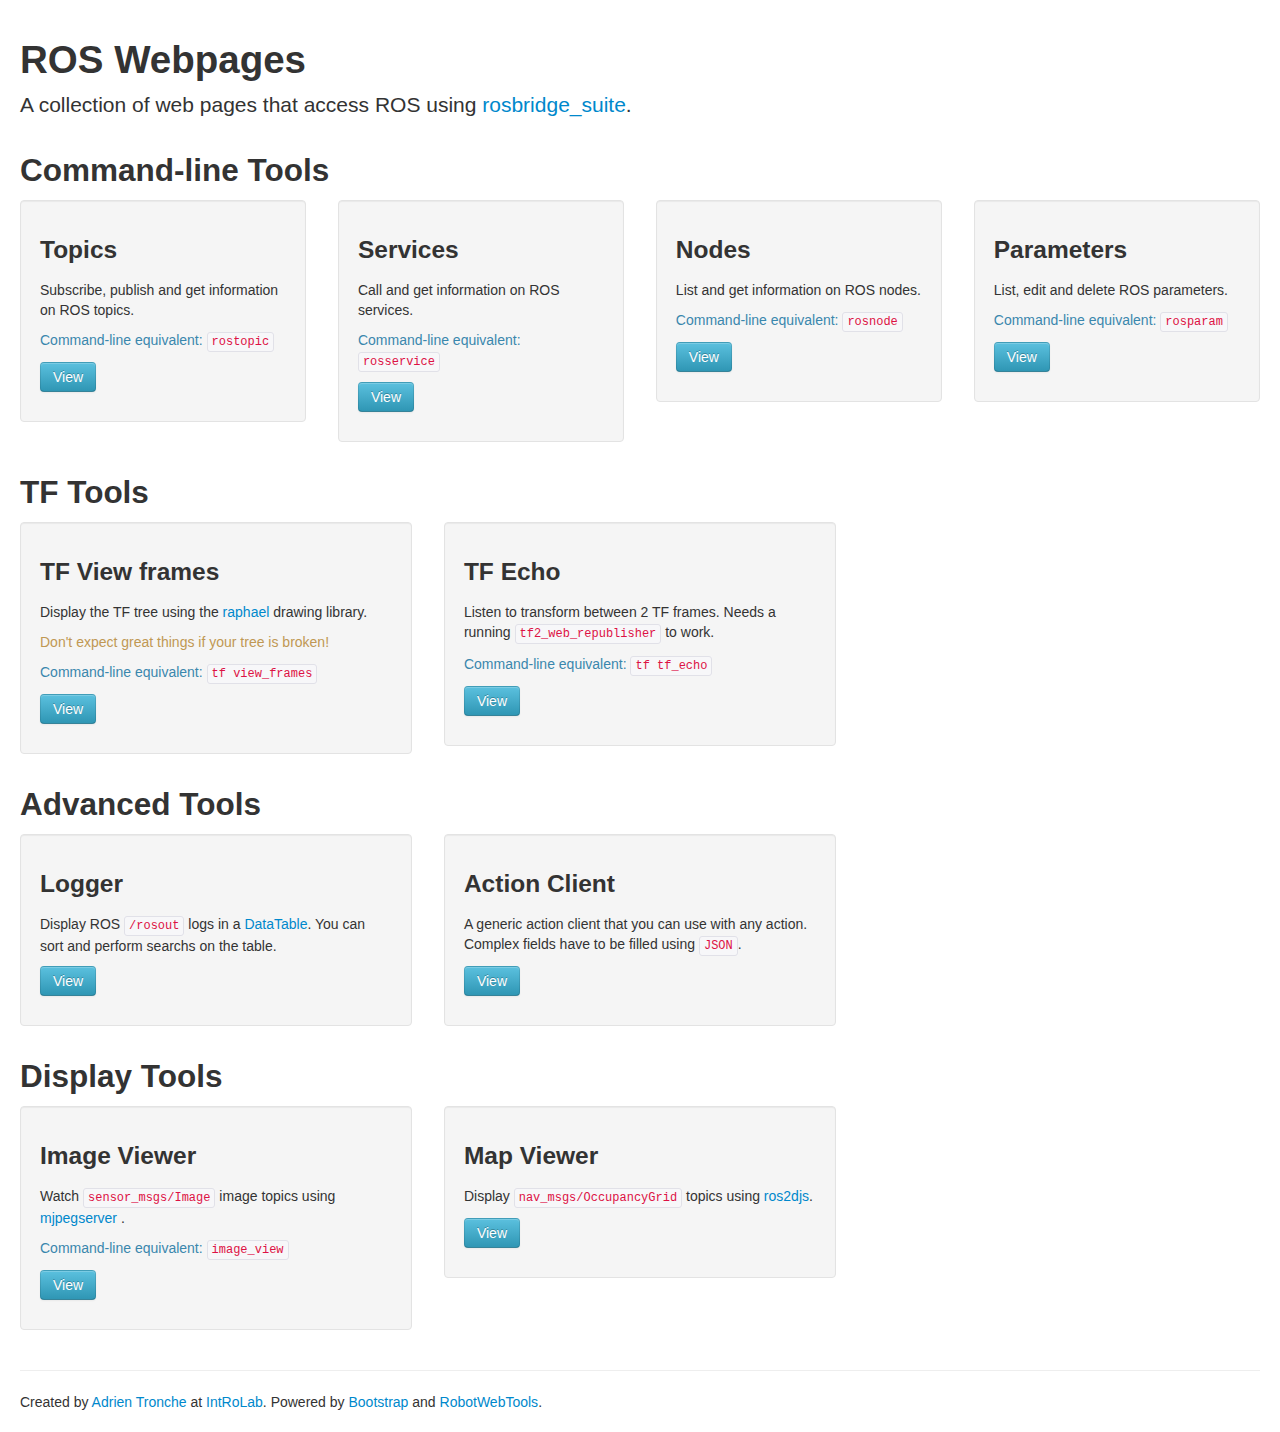
<file: roswebpages/www/index.html>
<!DOCTYPE html>
<!--[if lt IE 7]>      <html class="no-js lt-ie9 lt-ie8 lt-ie7"> <![endif]-->
<!--[if IE 7]>         <html class="no-js lt-ie9 lt-ie8"> <![endif]-->
<!--[if IE 8]>         <html class="no-js lt-ie9"> <![endif]-->
<!--[if gt IE 8]><!--> <html class="no-js"> <!--<![endif]-->
    <head>
        <meta charset="utf-8">
        <meta http-equiv="X-UA-Compatible" content="IE=edge,chrome=1">
        <title></title>
        <meta name="description" content="">
        <meta name="viewport" content="width=device-width">

        <link rel="stylesheet" href="css/bootstrap.min.css">
        <style>
            body {
                padding-top: 30px;
                padding-bottom: 20px;
            }
        </style>
        <link rel="stylesheet" href="css/bootstrap-responsive.min.css">
        <link rel="stylesheet" href="css/main.css">

        <script src="js/vendor/modernizr-2.6.2-respond-1.1.0.min.js"></script>
    </head>
    <body>
        <!--[if lt IE 7]>
            <p class="chromeframe">You are using an <strong>outdated</strong> browser. Please <a href="http://browsehappy.com/">upgrade your browser</a> or <a href="http://www.google.com/chromeframe/?redirect=true">activate Google Chrome Frame</a> to improve your experience.</p>
        <![endif]-->

        <div class="container-fluid">
            <div class="row-fluid">
                <div class="span12">
                    <h1>ROS Webpages</h1>
                    <p class="lead">
                        A collection of web pages that access ROS using 
                        <a href="http://ros.org/wiki/rosbridge_suite">
                            rosbridge_suite</a>.
                    </p>
                </div>
            </div>
            
            <!-- Create new row every 3 to avoid some ugly alignements -->

            <!-- ROS Command line tools -->
            <h2>Command-line Tools</h2>
            <div class="row-fluid">
                <div class="span3 well">
                    <h3>Topics</h3>
                    <p>
                        Subscribe, publish and get information on ROS
                        topics.
                    </p>
                    <p class="text-info">
                        Command-line equivalent: <code>rostopic</code>
                    </p>
                    <p><a class="btn btn-info" href="rostopic.html">View</a>
                    </p>
                </div>
                <div class="span3 well">
                    <h3>Services</h3>
                    <p>
                        Call and get information on ROS services.
                    </p>
                    <p class="text-info">
                        Command-line equivalent: <code>rosservice</code>
                    </p>
                    <p><a class="btn btn-info" href="rosservice.html">View</a>
                    </p>
                </div>
                <div class="span3 well">
                    <h3>Nodes</h3>
                    <p>
                        List and get information on ROS nodes.
                    </p>
                    <p class="text-info">
                        Command-line equivalent: <code>rosnode</code>
                    </p>
                    <p><a class="btn btn-info" href="rosnode.html">View</a>
                    </p>
                </div>
                <div class="span3 well">
                    <h3>Parameters</h3>
                    <p> 
                        List, edit and delete ROS parameters.
                    </p>
                    <p class="text-info">
                        Command-line equivalent: <code>rosparam</code>
                    </p>
                    <p><a class="btn btn-info" href="rosparam.html">View</a>
                    </p>
                </div>
            </div>

            <h2>TF Tools</h2>
            <div class="row-fluid">
                <div class="span4 well">
                    <h3>TF View frames</h3>
                    <p>
                        Display the TF tree using the
                        <a href="http://raphaeljs.com">raphael</a> 
                        drawing library.
                    </p>
                    <p class="text-warning">
                        Don't expect great things if your tree is broken!
                    </p>
                    <p class="text-info">
                        Command-line equivalent: <code>tf view_frames</code>
                    </p>
                    <p><a class="btn btn-info" href="view_frames.html">View</a>
                    </p>
                </div>
                <div class="span4 well">
                    <h3>TF Echo</h3>
                    <p>
                        Listen to transform between 2 TF frames. Needs a 
                        running <code>tf2_web_republisher</code> to work.
                    </p>
                    <p class="text-info">
                        Command-line equivalent: <code>tf tf_echo</code>
                    </p>
                    <p><a class="btn btn-info" href="tf_echo.html">View</a>
                    </p>
                </div>
            </div>

            <h2>Advanced Tools</h2>
            <div class="row-fluid">
                <div class="span4 well">
                    <h3>Logger</h3>
                    <p>
                        Display ROS <code>/rosout</code> logs in a 
                        <a href="http://datatable.net">DataTable</a>.
                        You can sort and perform searchs on the table.
                    </p>
                    <p><a class="btn btn-info" href="logger.html">View</a>
                    </p>
                </div>
                <div class="span4 well">
                    <h3>Action Client</h3>
                    <p>
                        A generic action client that you can use with 
                        any action. Complex fields have to be filled using
                        <code>JSON</code>.
                    </p>
                    <p><a class="btn btn-info" 
                            href="action_client.html">View</a>
                    </p>
                </div>
            </div>

            <h2>Display Tools</h2>
            <div class="row-fluid">
                <div class="span4 well">
                    <h3>Image Viewer</h3>
                    <p>
                        Watch <code>sensor_msgs/Image</code> image topics
                        using 
                        <a href="http://ros.org/wiki/mjpegserver">mjpegserver
                        </a>. 
                    </p>
                    <p class="text-info">
                        Command-line equivalent: <code>image_view</code>
                    </p>
                    <p><a class="btn btn-info" href="image_view.html">View</a>
                    </p>
                </div>
                <div class="span4 well">
                    <h3>Map Viewer</h3>
                    <p>
                        Display <code>nav_msgs/OccupancyGrid</code> 
                        topics using 
                        <a href="https://github.com/RobotWebTools/ros2djs">
                            ros2djs</a>. 
                    </p>
                    <p><a class="btn btn-info" href="map_view.html">View</a>
                    </p>
                </div>
            </div>

            <footer>
                <hr/>
                Created by 
                <a href="mailto:tronche.adrien@gamail.com">Adrien Tronche</a>
                at <a href="http://introlab.3it.usherbrooke.ca">IntRoLab</a>.
                Powered by
                <a href="http://twitter.github.io/bootstrap">Bootstrap</a> and
                <a href="http://robotwebtools.org">RobotWebTools</a>.
            </footer>
        </div>

        <script src="//ajax.googleapis.com/ajax/libs/jquery/1.9.1/jquery.Min.js"></script>
        <script>window.jQuery || document.write('<script src="js/vendor/jquery-1.9.1.min.js"><\/script>')</script>

        <script src="js/vendor/bootstrap.min.js"></script>
        <script src="js/plugins.js"></script>

    </body>
</html>
</file>
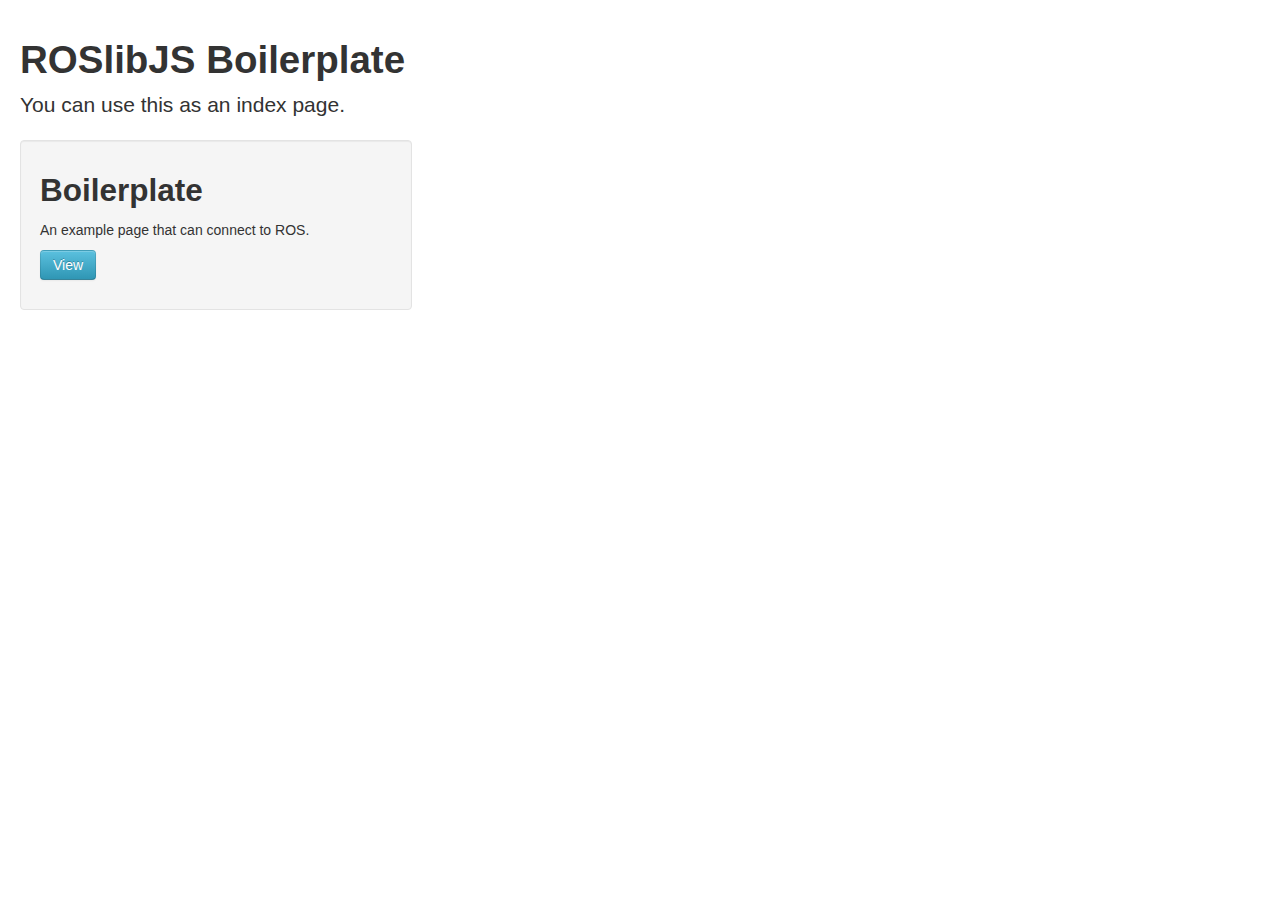
<file: roswebpages_boilerplate/www/index.html>
<!DOCTYPE html>
<!--[if lt IE 7]>      <html class="no-js lt-ie9 lt-ie8 lt-ie7"> <![endif]-->
<!--[if IE 7]>         <html class="no-js lt-ie9 lt-ie8"> <![endif]-->
<!--[if IE 8]>         <html class="no-js lt-ie9"> <![endif]-->
<!--[if gt IE 8]><!--> <html class="no-js"> <!--<![endif]-->
    <head>
        <meta charset="utf-8">
        <meta http-equiv="X-UA-Compatible" content="IE=edge,chrome=1">
        <title></title>
        <meta name="description" content="">
        <meta name="viewport" content="width=device-width">

        <link rel="stylesheet" href="css/bootstrap.css">
        <style>
            body {
                padding-top: 30px;
                padding-bottom: 20px;
            }
        </style>
        <link rel="stylesheet" href="css/bootstrap-responsive.css">
        <link rel="stylesheet" href="css/main.css">

        <script src="js/vendor/modernizr-2.6.2-respond-1.1.0.min.js"></script>
    </head>
    <body>
        <!--[if lt IE 7]>
            <p class="chromeframe">You are using an <strong>outdated</strong> browser. Please <a href="http://browsehappy.com/">upgrade your browser</a> or <a href="http://www.google.com/chromeframe/?redirect=true">activate Google Chrome Frame</a> to improve your experience.</p>
        <![endif]-->

    <div class="container-fluid">
        <div class="row-fluid">
            <div class="span12">
                <h1>ROSlibJS Boilerplate</h1>
                <p class="lead">
                    You can use this as an index page.
                </p>
            </div>
        </div>

        <!-- Link other pages here -->
        <div class="row-fluid">
            <div class="span4 well">
                <h2>Boilerplate</h2>
                <p>An example page that can connect to ROS.</p>
                <p><a class="btn btn-info" href="boilerplate.html">View
                </a></p>
            </div>

    </div>

        <script src="//ajax.googleapis.com/ajax/libs/jquery/1.9.1/jquery.js"></script>
        <script>
            window.jQuery || 
            document.write('<script src="js/vendor/jquery-1.9.1.js"><\/script>')
            </script>

        <script src="js/vendor/bootstrap.js"></script>
        <script src="js/plugins.js"></script>

    </body>
</html>
</file>
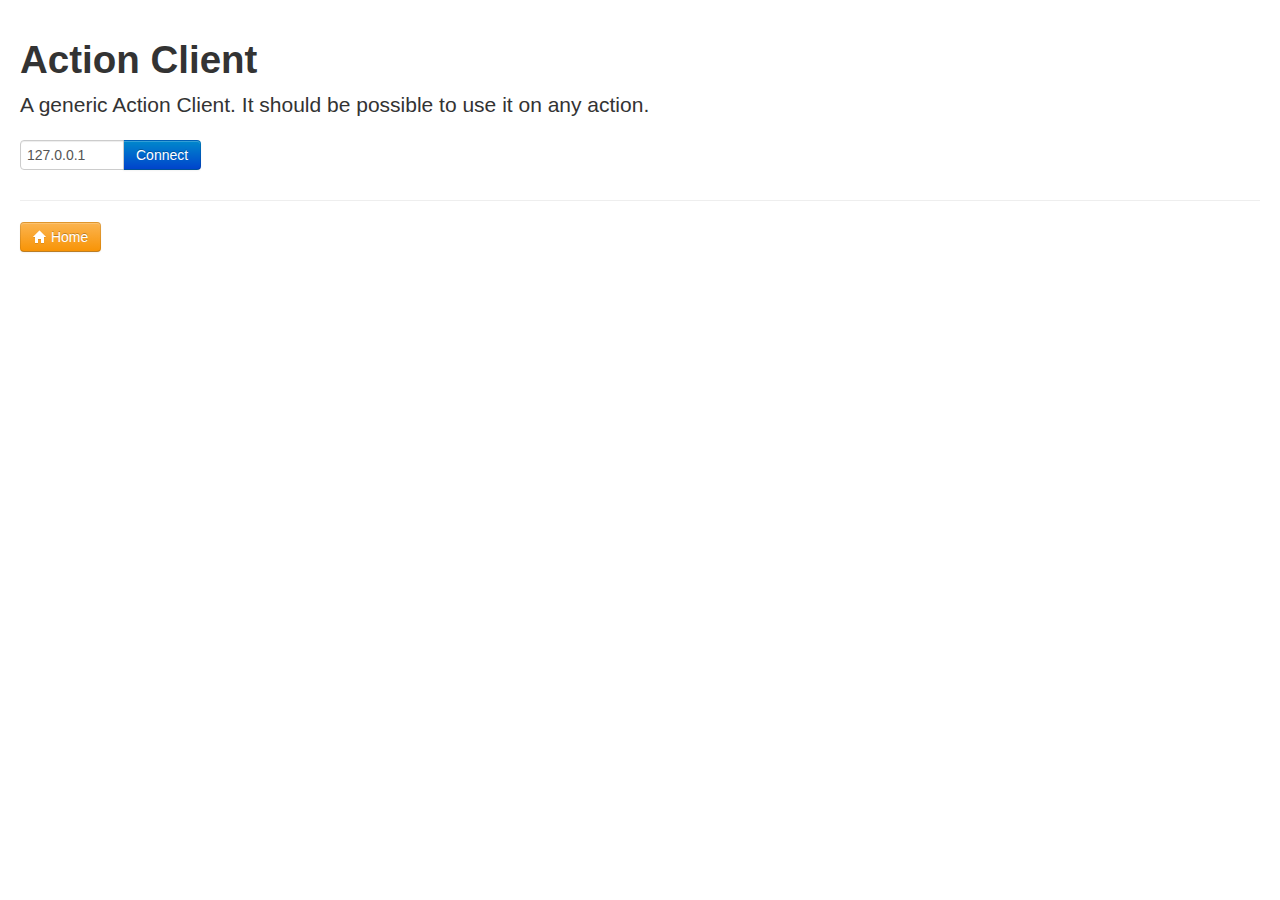
<file: roswebpages/www/action_client.html>
<!DOCTYPE html>
<!--[if lt IE 7]>      <html class="no-js lt-ie9 lt-ie8 lt-ie7"> <![endif]-->
<!--[if IE 7]>         <html class="no-js lt-ie9 lt-ie8"> <![endif]-->
<!--[if IE 8]>         <html class="no-js lt-ie9"> <![endif]-->
<!--[if gt IE 8]><!--> <html class="no-js"> <!--<![endif]-->
<head>
    <meta charset="utf-8">
    <meta http-equiv="X-UA-Compatible" content="IE=edge,chrome=1">
    <title></title>
    <meta name="description" content="">
    <meta name="viewport" content="width=device-width">

    <link rel="stylesheet" href="css/bootstrap.min.css">
    <style>
        body {
            padding-top: 30px;
            padding-bottom: 20px;
        }
    </style>
    <link rel="stylesheet" href="css/bootstrap-responsive.min.css">
    <link rel="stylesheet" href="css/main.css">

    <script src="js/vendor/modernizr-2.6.2-respond-1.1.0.min.js"></script>
</head>
<body>
    <!--[if lt IE 7]>
        <p class="chromeframe">You are using an <strong>outdated</strong> browser. Please <a href="http://browsehappy.com/">upgrade your browser</a> or <a href="http://www.google.com/chromeframe/?redirect=true">activate Google Chrome Frame</a> to improve your experience.</p>
        <![endif]-->

    <div class="container-fluid">
        <div class="row-fluid">
            <div class="span12">
                <h1>Action Client</h1>
                <p class="lead">
                    A generic Action Client. 
                    It should be possible to use it on any action.
                </p>
                <div class="input-append push-right">
                    <input id="text-host" type="text" 
                        class="input-small">
                    <button id="btn-connect" class="btn btn-primary"
                        data-loading-text="Connecting..."
                        data-complete-text="Connected">
                            Connect
                    </button>
                </div>
            </div>
        </div>

        <div class="row-fluid" id="action" style="display:none">
            <div class="span-12">
                <legend>
                    Create client
                </legend>
                <p>
                    Just select the action server you want to use.
                </p>
                <div id="form-action" class="form-horizontal well">
                    <!-- Server name-->
                    <div class="control-group">
                        <label class="control-label" for="select-server">
                            Server name
                        </label>
                        <div class="controls">
                            <select id="select-server" class="input-long"
                                placeholder="No action server launched...">
                            </select>
                        </div>
                    </div>

                    <!-- Timeout (optional) -->
                    <div class="control-group">
                        <label class="control-label" for="text-timeout">
                            Timeout
                        </label>
                        <div class="controls">
                            <input type="number" id="text-timeout"
                                    class="input-small" 
                                    placeholder="optional">
                        </div>
                    </div>
                    <div class="control-group">
                        <div class="controls">
                            <button id="btn-create-action" 
                                    class="btn btn-primary" 
                                    data-created-text="Created"> 
                                Create
                            </button>
                        </div>
                    </div>
                </div>
            </div>
        </div>
        <div class="row-fluid" id="goal" style="display:none">
            <div class="span-12">
                <legend>
                    Send goal
                </legend>
                <div class="form-horizontal">
                    <div id="form-goal">
                        <!-- Goal fields go here! Added in action.js -->
                    </div>
                    <div class="control-group">
                        <div class="controls">
                            <div class="btn-group">
                                <button id="btn-send-action" 
                                        class="btn btn-primary" 
                                        data-sent-text="Sent">
                                    Send
                                </button>
                                <button id="btn-cancel-action" 
                                        class="btn btn-danger">
                                    Cancel
                                </button>
                            </div>
                        </div>
                    </div>
                </div>
            </div>
        </div>
        <div class="row-fluid" id="feedback" style="display:none">
            <div class="span-12">
                <legend>
                    Check status and feedback
                </legend>
                <p id="p-status">
                    Action status:
                    <span id="label-status" class="label label-inverse">
                        WAITING
                    </span>
                </p>
                <div id="form-feedback" class="form-horizontal">
                    <!-- Feedback fields -->
                </div>
            </div>
        </div>
        <div class="row-fluid" id="result" style="display:none">
            <div class="span-12">
                <legend>
                    Get result
                </legend>
                <div id="form-result" class="form-horizontal">
                    <!-- Result fields -->
                </div>
            </div>
        </div>
    </div>
    
    <div class="container-fluid">
        <div id="modals">
            <!-- Modals will go there -->
        </div>
    </div>

    <div class="container-fluid">
        <div class="row-fluid">
            <hr/>
            <a href="index.html" class="btn btn-warning">
                <i class="icon-home icon-white"></i> Home
            </a>
        </div>
    </div>

    <script src="//ajax.googleapis.com/ajax/libs/jquery/1.9.1/jquery.min.js"></script>
    <script>
        window.jQuery || 
        document.write('<script src="js/vendor/jquery-1.9.1.min.js"><\/script>')
    </script>

    <script src="js/vendor/bootstrap.min.js"></script>

    <script src="js/ros/eventemitter2.min.js"></script>
    <script src="js/ros/roslib.min.js"></script>

    <script src="js/plugins.js"></script>

    <script type='text/javascript'>
        // ROS is declared global so it can be used anywhere.
        window.ros = new ROSLIB.Ros();
    </script>
    <script src="js/connection.js"></script>
    <script src="js/jsonify.js"></script>
    <script src="js/pages/action_client.js"></script>

</body>
</html>
</file>
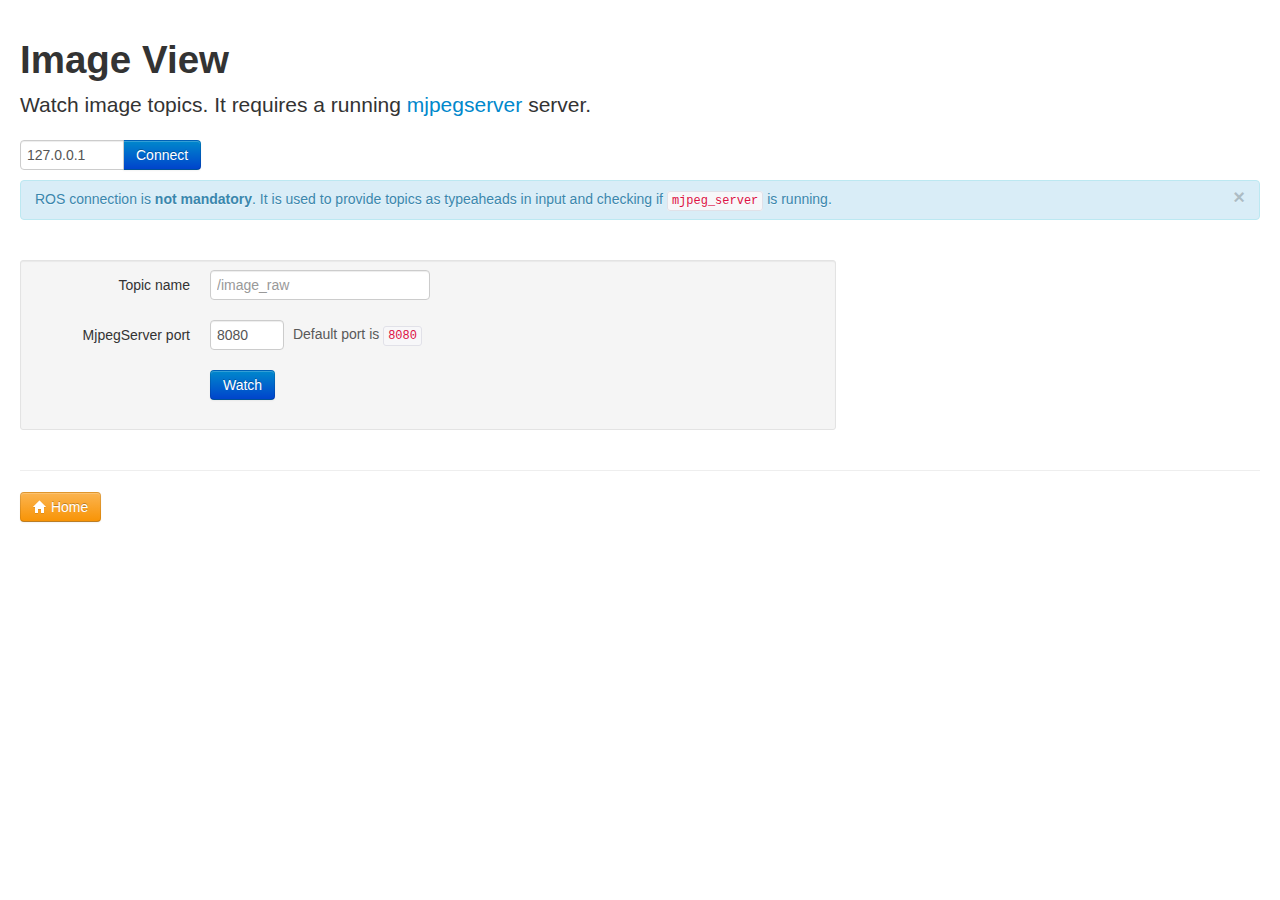
<file: roswebpages/www/image_view.html>
<!DOCTYPE html>
<!--[if lt IE 7]>      <html class="no-js lt-ie9 lt-ie8 lt-ie7"> <![endif]-->
<!--[if IE 7]>         <html class="no-js lt-ie9 lt-ie8"> <![endif]-->
<!--[if IE 8]>         <html class="no-js lt-ie9"> <![endif]-->
<!--[if gt IE 8]><!--> <html class="no-js"> <!--<![endif]-->
    <head>
        <meta charset="utf-8">
        <meta http-equiv="X-UA-Compatible" content="IE=edge,chrome=1">
        <title></title>
        <meta name="description" content="">
        <meta name="viewport" content="width=device-width">

        <link rel="stylesheet" href="css/bootstrap.min.css">
        <style>
            body {
                padding-top: 30px;
                padding-bottom: 20px;
            }
        </style>
        <link rel="stylesheet" href="css/bootstrap-responsive.min.css">
        <link rel="stylesheet" href="css/main.css">

        <script src="js/vendor/modernizr-2.6.2-respond-1.1.0.min.js"></script>
    </head>
    <body>
        <!--[if lt IE 7]>
            <p class="chromeframe">You are using an <strong>outdated</strong> browser. Please <a href="http://browsehappy.com/">upgrade your browser</a> or <a href="http://www.google.com/chromeframe/?redirect=true">activate Google Chrome Frame</a> to improve your experience.</p>
        <![endif]-->

    <div class="container-fluid">
        <div class="row-fluid">
            <div class="span12">
                <h1>Image View</h1>
                <p class="lead">
                    Watch image topics. It requires a running
                    <a href="http://ros.org/wiki/mjpegserver">
                        mjpegserver
                    </a> server.
                </p>
                <div class="input-append push-right">
                    <input id="text-host" type="text" 
                        class="input-small" value="">
                    </input>
                    <button id="btn-connect" class="btn btn-primary"
                        data-loading-text="Connecting..."
                        data-complete-text="Connected">
                            Connect
                    </button>
                </div>
            </div>
        </div>
        <div class="alert alert-info fade in" id="alert-ros">
            <button type="button" class="close" data-dismiss="alert">×
            </button>
            ROS connection is <strong>not mandatory</strong>. 
            It is used to provide topics as typeaheads in input and 
            checking if <code>mjpeg_server</code> is running.
        </div>
        <div class="alert alert-warning fade in" 
                id="alert-mjpeg" style="display:none;">
            <button type="button" class="close" 
                    data-dismiss="alert">&times;
            </button>
            <strong>WARNING!</strong> It seems there are no 
            <code>mjpeg_server</code> running...
            It won't work without it. 
        </div>

        <br>
        
        <div class="row-fluid">
            <div class="span8">
                <div class="form-horizontal well well-small">
                    <div class="control-group">
                        <label class="control-label" for="text-topic">
                            Topic name
                        </label>
                        <div class="controls">
                            <input id="text-topic" type="text" 
                                class="input-long" data-provide="typeahead" 
                                placeholder="/image_raw">
                            </input>
                        </div>
                    </div>
                    <div class="control-group">
                        <label class="control-label" for="text-port">
                            MjpegServer port
                        </label>
                        <div class="controls">
                            <input id="text-port" type="number" value="8080"
                                class="input-mini" placeholder="8080">
                            </input>
                            <span class="help-inline">
                                Default port is <code>8080</code>
                            </span>
                        </div>
                    </div>

                    <div class="control-group">
                        <div class="controls">
                            <button id="btn-watch" class="btn btn-primary"
                                data-connect-text="Watch"
                                data-disconnect-text="Disconnect"> Watch
                            </button>
                        </div>
                    </div>
                </div>
            </div>
        </div> 
        
        <div class="row-fluid">
            <div class="span12" id="mjpeg" style="display:none;">
            </div>
        </div>

    </div> <!-- End of container -->

    <div class="container-fluid">
        <div class="row-fluid">
            <hr/>
            <a href="index.html" class="btn btn-warning">
                <i class="icon-home icon-white"></i> Home
            </a>
        </div>
    </div>

    <script src="//ajax.googleapis.com/ajax/libs/jquery/1.9.1/jquery.min.js">
    </script>
    <script>
        window.jQuery || 
        document.write('<script src="js/vendor/jquery-1.9.1.min.js"><\/script>')
    </script>

    <script src="js/vendor/bootstrap.min.js"></script>

    <script src="js/ros/eventemitter2.min.js"></script>
    <script src="js/ros/roslib.min.js"></script>
    <script src="js/ros/mjpegcanvas.min.js"></script>

    <script src="js/plugins.js"></script>

    <script type='text/javascript'>
       window.ros = new ROSLIB.Ros();
    </script>
    <script src="js/connection.js"></script>
    <script src="js/pages/image_view.js"></script>
</body>
</html>
</file>
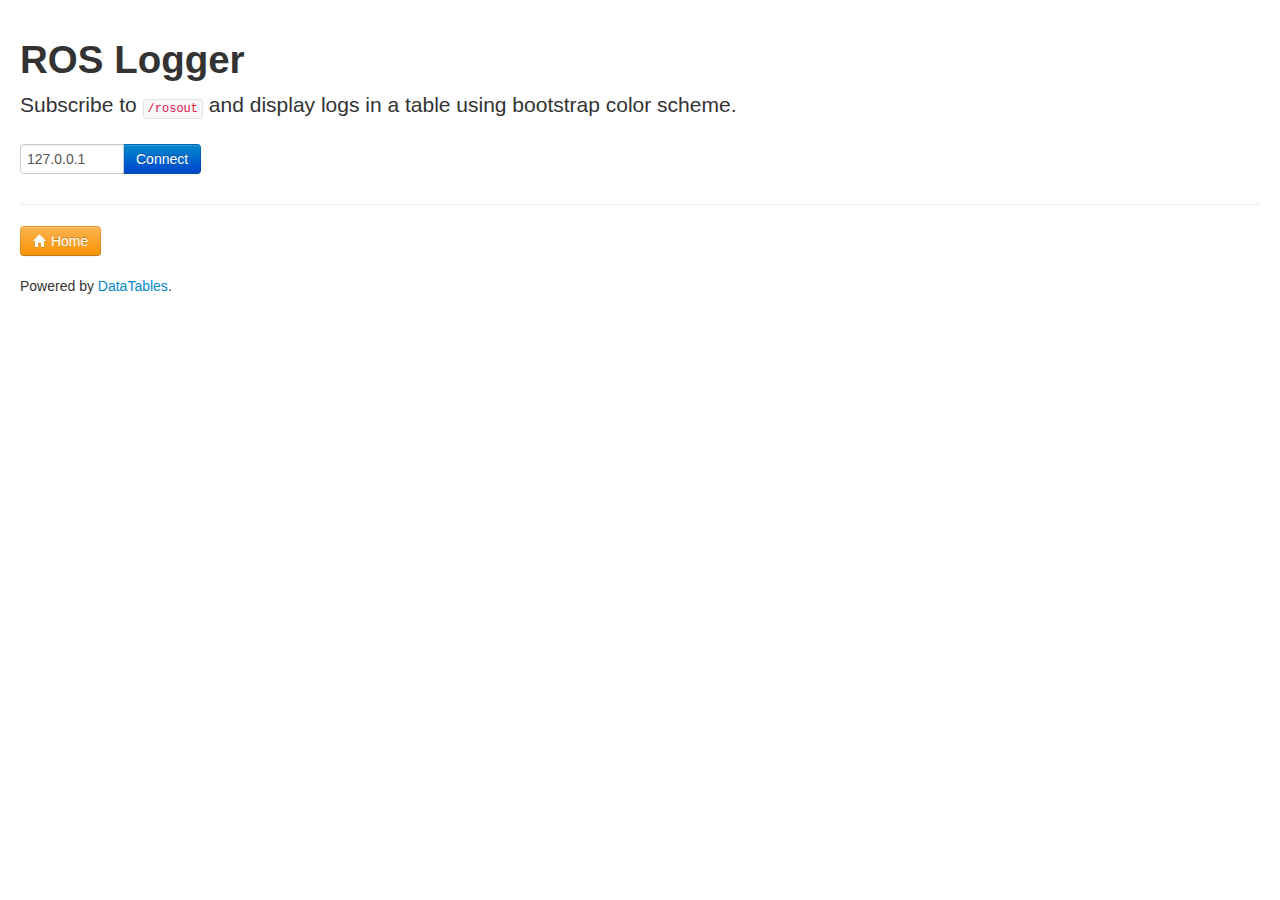
<file: roswebpages/www/logger.html>
<!DOCTYPE html>
<!--[if lt IE 7]>      <html class="no-js lt-ie9 lt-ie8 lt-ie7"> <![endif]-->
<!--[if IE 7]>         <html class="no-js lt-ie9 lt-ie8"> <![endif]-->
<!--[if IE 8]>         <html class="no-js lt-ie9"> <![endif]-->
<!--[if gt IE 8]><!--> <html class="no-js"> <!--<![endif]-->
    <head>
        <meta charset="utf-8">
        <meta http-equiv="X-UA-Compatible" content="IE=edge,chrome=1">
        <title></title>
        <meta name="description" content="">
        <meta name="viewport" content="width=device-width">

        <link rel="stylesheet" href="css/bootstrap.css">
        <style>
            body {
                padding-top: 30px;
                padding-bottom: 20px;
            }
            .table {
                word-wrap: break-word;
            }
        </style>
        <link rel="stylesheet" href="css/bootstrap-responsive.css">
        <link rel="stylesheet" href="css/DT_bootstrap.css">
        <link rel="stylesheet" href="css/main.css">

        <script src="js/vendor/modernizr-2.6.2-respond-1.1.0.min.js"></script>
    </head>
    <body>
        <!--[if lt IE 7]>
            <p class="chromeframe">You are using an <strong>outdated</strong> browser. Please <a href="http://browsehappy.com/">upgrade your browser</a> or <a href="http://www.google.com/chromeframe/?redirect=true">activate Google Chrome Frame</a> to improve your experience.</p>
        <![endif]-->

    <div class="container-fluid">
        <div class="row-fluid">
            <div class="span12">
                <h1>ROS Logger</h1>
                <p class="lead">
                    Subscribe to <code>/rosout</code> and display logs
                    in a table using bootstrap color scheme.
                </p>
                <div class="input-append push-right">
                    <input id="text-host" type="text" 
                        class="input-small" value="">
                    </input>
                    <button id="btn-connect" class="btn btn-primary"
                        data-loading-text="Connecting..."
                        data-complete-text="Connected">
                            Connect
                    </button>
                </div>
            </div>
        </div>

        <div class="row-fluid">
            <div class="span12" id="logs">
                <table cellpadding="0" cellspacing="0" border="0"
                        class="table table-striped table-bordered table-condensed" 
                        id="table-rosout">
                    <thead>
                        <th>Time</th>
                        <th>Level</th>
                        <th>Node</th>
                        <th>Message</th>
                        <th>Hidden</th>
                    </thead>
                    <tbody>
                    </tbody>
                </table>
            </div>
        </div>
    </div>

    <div class="container-fluid">
        <div class="row-fluid">
            <hr/>
            <a href="index.html" class="btn btn-warning">
                <i class="icon-home icon-white"></i> Home
            </a>
        </div>
        <footer>
            <br>
            <p>
                Powered by <a href="http://datatables.net">DataTables</a>.
            </p>
        </footer>
    </div>

    <script 
        src="//ajax.googleapis.com/ajax/libs/jquery/1.9.1/jquery.min.js">
    </script>
    <script>
        window.jQuery || 
        document.write(
            '<script src="js/vendor/jquery-1.9.1.min.js"><\/script>')
    </script>

    <script src="js/vendor/bootstrap.min.js"></script>
    <script src="js/vendor/jquery.dataTables.js"></script>
    <script src="js/vendor/DT_bootstrap.js"></script>

    <script src="js/ros/eventemitter2.min.js"></script>
    <script src="js/ros/roslib.min.js"></script>

    <script src="js/plugins.js"></script>

    <script type='text/javascript'>
       window.ros = new ROSLIB.Ros();
    </script>
    <script src="js/connection.js"></script>
    <script src="js/pages/logger.js"></script>
</body>
</html>
</file>
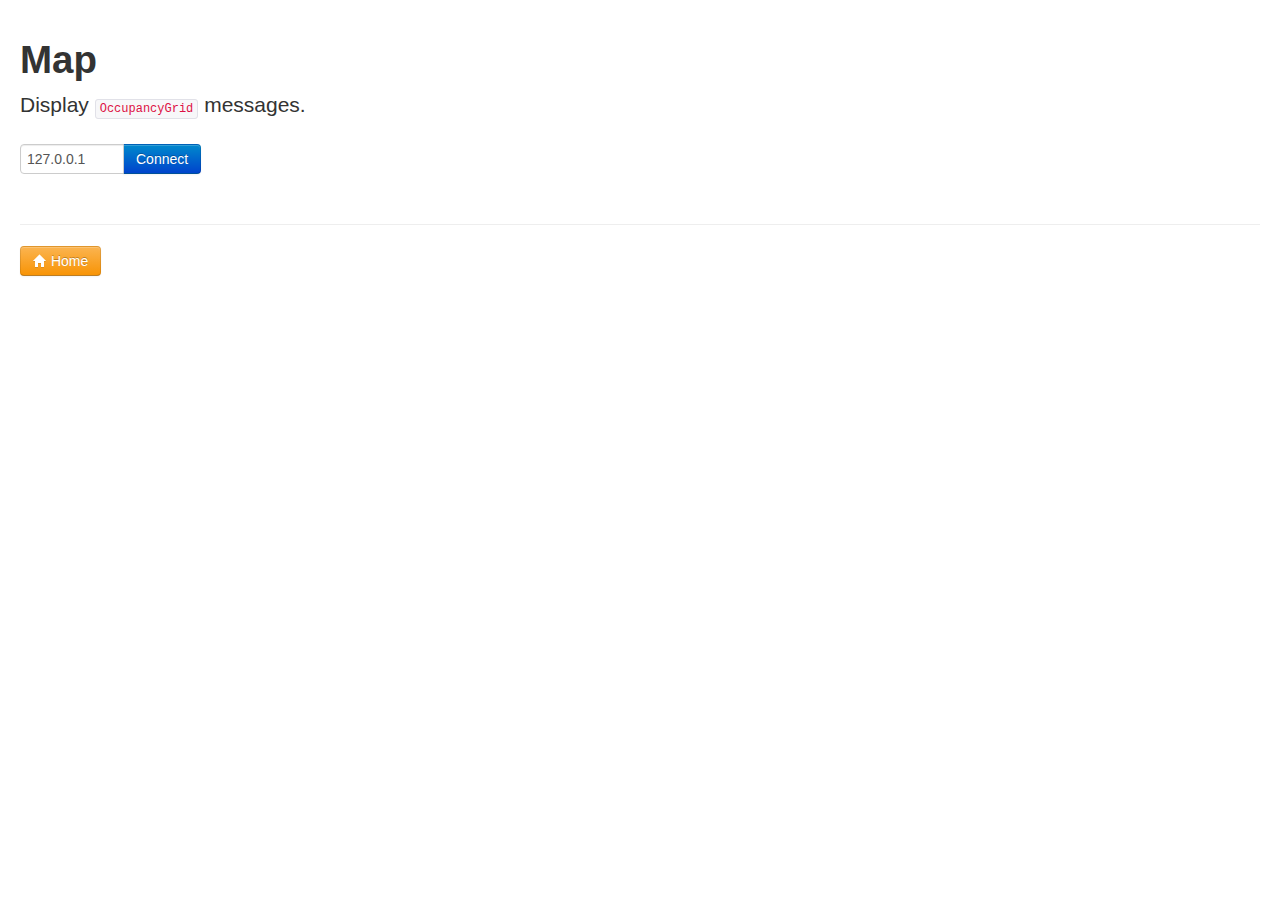
<file: roswebpages/www/map_view.html>
<!DOCTYPE html>
<!--[if lt IE 7]>      <html class="no-js lt-ie9 lt-ie8 lt-ie7"> <![endif]-->
<!--[if IE 7]>         <html class="no-js lt-ie9 lt-ie8"> <![endif]-->
<!--[if IE 8]>         <html class="no-js lt-ie9"> <![endif]-->
<!--[if gt IE 8]><!--> <html class="no-js"> <!--<![endif]-->
    <head>
        <meta charset="utf-8">
        <meta http-equiv="X-UA-Compatible" content="IE=edge,chrome=1">
        <title></title>
        <meta name="description" content="">
        <meta name="viewport" content="width=device-width">

        <link rel="stylesheet" href="css/bootstrap.min.css">
        <style>
            body {
                padding-top: 30px;
                padding-bottom: 20px;
            }
        </style>
        <link rel="stylesheet" href="css/bootstrap-responsive.min.css">
        <link rel="stylesheet" href="css/main.css">

        <script src="js/vendor/modernizr-2.6.2-respond-1.1.0.min.js"></script>
    </head>
    <body>
        <!--[if lt IE 7]>
            <p class="chromeframe">You are using an <strong>outdated</strong> browser. Please <a href="http://browsehappy.com/">upgrade your browser</a> or <a href="http://www.google.com/chromeframe/?redirect=true">activate Google Chrome Frame</a> to improve your experience.</p>
        <![endif]-->

    <div class="container-fluid">
        <div class="row-fluid">
            <div class="span12">
                <h1>Map</h1>
                <p class="lead">
                    Display <code>OccupancyGrid</code> messages.
                </p>
                <div class="input-append push-right">
                    <input id="text-host" type="text" 
                        class="input-small" value="">
                    </input>
                    <button id="btn-connect" class="btn btn-primary"
                        data-loading-text="Connecting..."
                        data-complete-text="Connected">
                            Connect
                    </button>
                </div>
            </div>
        </div>
        
        <br>
        
        <div class="row-fluid" id="connect">
            <div class="span8">
                <div class="form-horizontal well well-small">
                    <div class="control-group">
                        <label class="control-label" for="select-topic">
                            Choose map topic:
                        </label>
                        <div class="controls">
                            <select id="select-map" class="input-medium"
                                placeholder="No map topic detected yet...">
                            </select>
                            <span class="help-inline">
                                Default is <code>/map</code>
                            </span>
                        </div>
                    </div>

                    <!-- SLAM Mode checkbox -->
                    <div class="control-group">
                        <div class="controls">
                            <label class="checkbox">
                                <input type="checkbox" id="slam-mode">
                                <a href="#" data-toggle="tooltip" 
                                    data-original-title=
                                    "Reload the map continuously">
                                    SLAM mode
                                </a>
                            </label>
                        </div>
                    </div>

                    <!-- Display button -->
                    <div class="control-group">
                        <div class="controls">
                            <button id="btn-display" class="btn btn-primary"
                                data-connect-text="Display"
                                data-disconnect-text="Stop"> Display
                            </button>
                        </div>
                    </div>
                </div>
            </div>
        </div> 
        
        <div class="row-fluid">
            <div class="span12" id="map">
            </div>
        </div>

    </div> <!-- End of container -->

    <div class="container-fluid">
        <div class="row-fluid">
            <hr/>
            <a href="index.html" class="btn btn-warning">
                <i class="icon-home icon-white"></i> Home
            </a>
        </div>
    </div>

    <script src="//ajax.googleapis.com/ajax/libs/jquery/1.9.1/jquery.min.js">
    </script>
    <script>
        window.jQuery || 
        document.write('<script src="js/vendor/jquery-1.9.1.min.js"><\/script>')
    </script>

    <script src="js/vendor/bootstrap.min.js"></script>

    <script src="js/ros/eventemitter2.min.js"></script>
    <script src="js/ros/roslib.min.js"></script>

    <script src="js/vendor/easeljs.js"></script>
    <script src="js/ros/ros2d.min.js"></script>

    <script src="js/plugins.js"></script>

    <script type='text/javascript'>
       window.ros = new ROSLIB.Ros();
    </script>
    <script src="js/connection.js"></script>
    <script src="js/pages/map_view.js"></script>
</body>
</html>
</file>
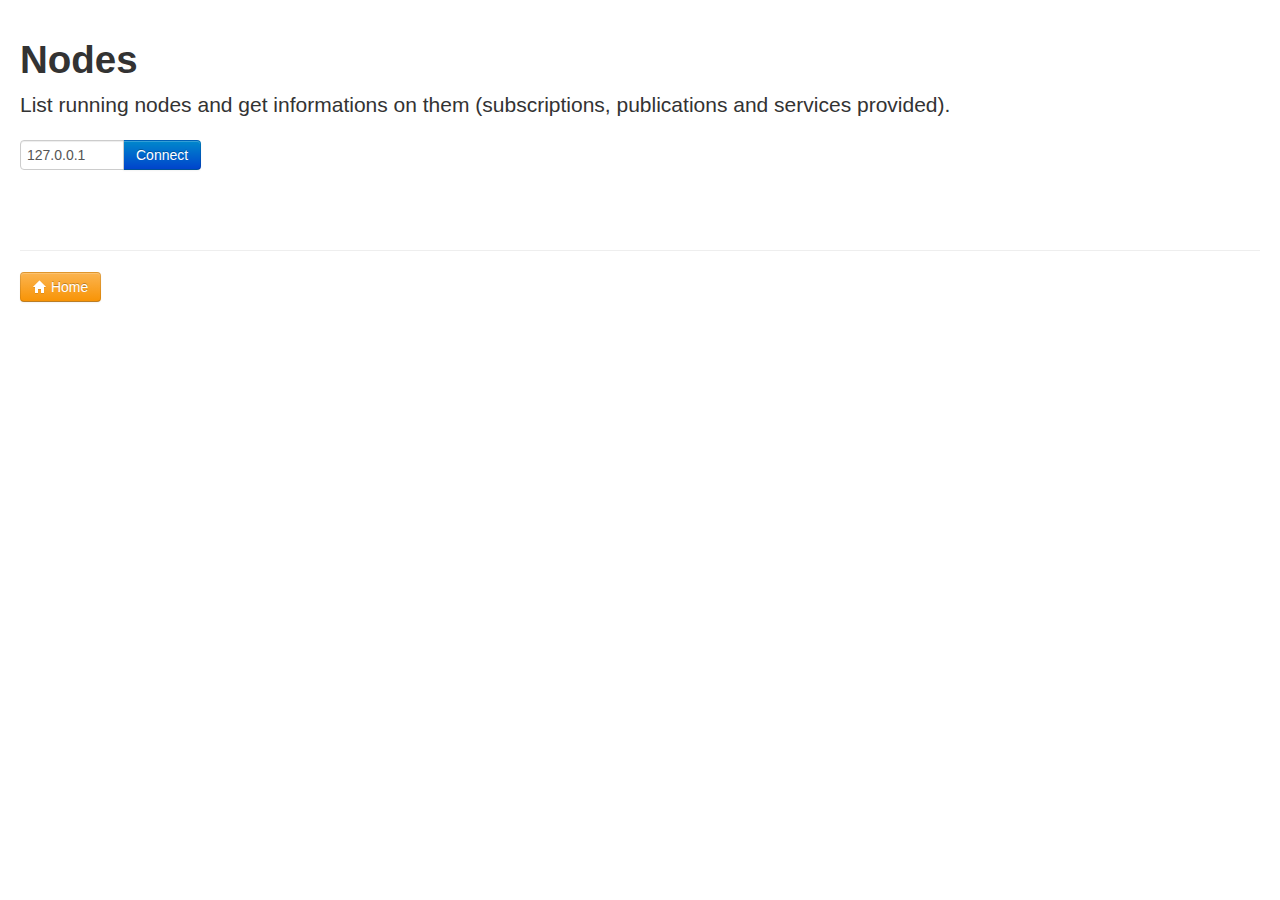
<file: roswebpages/www/rosnode.html>
<!DOCTYPE html>
<!--[if lt IE 7]>      <html class="no-js lt-ie9 lt-ie8 lt-ie7"> <![endif]-->
<!--[if IE 7]>         <html class="no-js lt-ie9 lt-ie8"> <![endif]-->
<!--[if IE 8]>         <html class="no-js lt-ie9"> <![endif]-->
<!--[if gt IE 8]><!--> <html class="no-js"> <!--<![endif]-->
    <head>
        <meta charset="utf-8">
        <meta http-equiv="X-UA-Compatible" content="IE=edge,chrome=1">
        <title></title>
        <meta name="description" content="">
        <meta name="viewport" content="width=device-width">

        <link rel="stylesheet" href="css/bootstrap.min.css">
        <style>
            body {
                padding-top: 30px;
                padding-bottom: 20px;
            }
        </style>
        <link rel="stylesheet" href="css/bootstrap-responsive.min.css">
        <link rel="stylesheet" href="css/main.css">

        <script src="js/vendor/modernizr-2.6.2-respond-1.1.0.min.js"></script>
    </head>
    <body>
        <!--[if lt IE 7]>
            <p class="chromeframe">You are using an <strong>outdated</strong> browser. Please <a href="http://browsehappy.com/">upgrade your browser</a> or <a href="http://www.google.com/chromeframe/?redirect=true">activate Google Chrome Frame</a> to improve your experience.</p>
        <![endif]-->

    <div class="container-fluid">
        <div class="row-fluid">
            <div class="span12">
                <h1>Nodes</h1>
                <p class="lead">
                    List running nodes and get informations on them 
                    (subscriptions, publications and services provided).
                </p>
                <div class="input-append push-right">
                    <input id="text-host" type="text" 
                        class="input-small" value="">
                    </input>
                    <button id="btn-connect" class="btn btn-primary"
                        data-loading-text="Connecting..."
                        data-complete-text="Connected">
                            Connect
                    </button>
                </div>
            </div>
        </div>

        <br>
        
        <div class="row-fluid" id="nodes">
            <div class="span4">
                <select id="select-nodes">
                </select>
            </div>
            <div class="span4">
                <button id="btn-nodes" class="btn btn-info">
                    Informations
                </button>
            </div>
            <br>
        </div>

        <div class="row-fluid">
            <div class="span8">
                <p id="view-host">Host: <code id="code-host"></code></p>
                <div id="view-pub" class="well well-small">
                    <h5>Publications</h5>
                    <ul id="ul-pub"></ul>
                </div>
                <div id="view-sub" class="well well-small">
                    <h5>Subscriptions</h5>
                    <ul id="ul-sub"></ul>
                </div>
                <div id="view-srv" class="well well-small">
                    <h5>Services</h5>
                    <ul id="ul-srv"></ul>
                </div>
            </div>
        </div>
    </div>

    <div class="container-fluid">
        <div class="row-fluid">
            <hr/>
            <a href="index.html" class="btn btn-warning">
                <i class="icon-home icon-white"></i> Home
            </a>
        </div>
    </div>

    <script src="//ajax.googleapis.com/ajax/libs/jquery/1.9.1/jquery.min.js">
    </script>
    <script>
        window.jQuery || 
        document.write(
            '<script src="js/vendor/jquery-1.9.1.min.js"><\/script>')
    </script>

    <script src="js/vendor/bootstrap.min.js"></script>

    <script src="js/ros/eventemitter2.min.js"></script>
    <script src="js/ros/roslib.js"></script>

    <script src="js/plugins.js"></script>

    <script type='text/javascript'>
       window.ros = new ROSLIB.Ros();
    </script>
    <script src="js/connection.js"></script>
    <script src="js/pages/rosnode.js"></script>
</body>
</html>
</file>
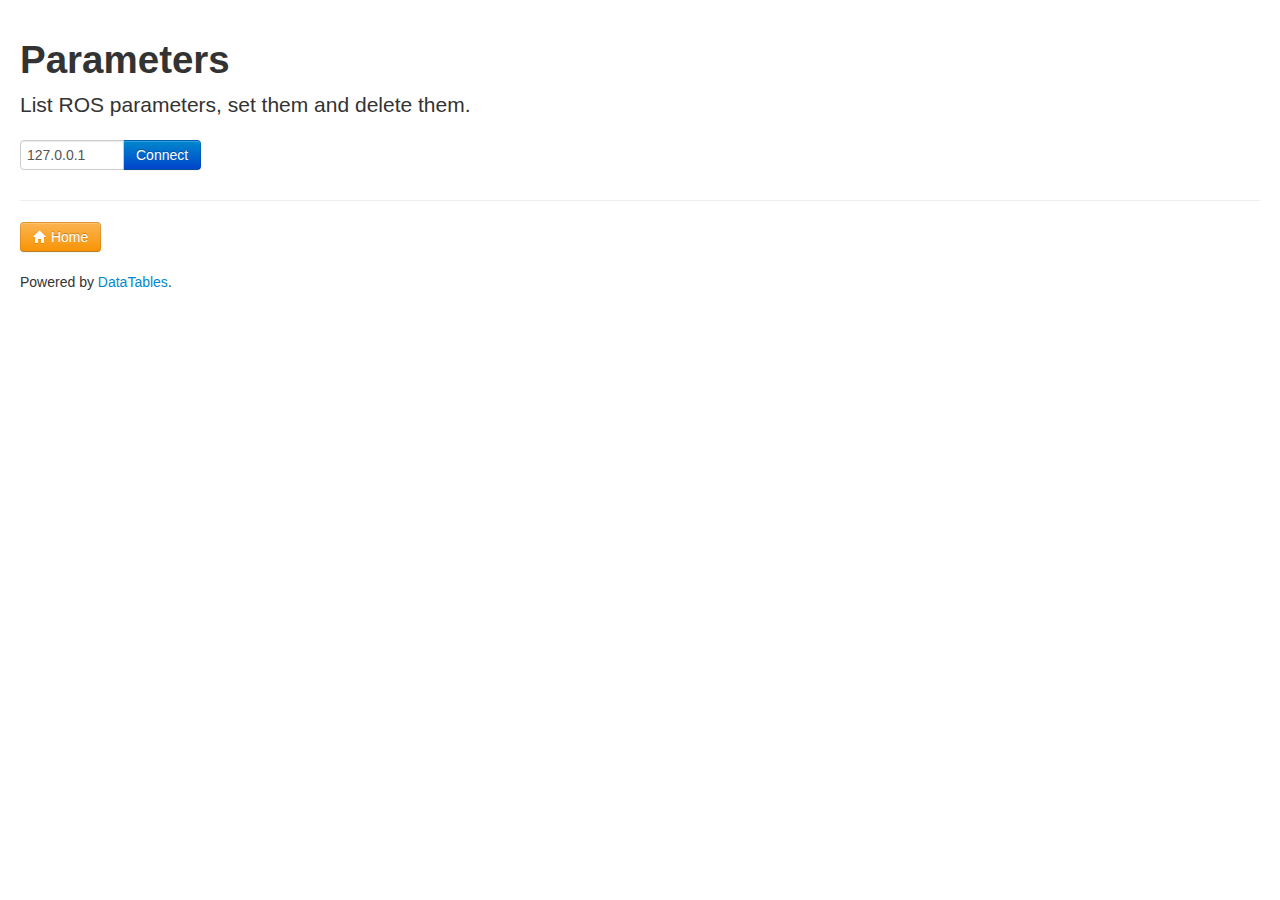
<file: roswebpages/www/rosparam.html>
<!DOCTYPE html>
<!--[if lt IE 7]>      <html class="no-js lt-ie9 lt-ie8 lt-ie7"> <![endif]-->
<!--[if IE 7]>         <html class="no-js lt-ie9 lt-ie8"> <![endif]-->
<!--[if IE 8]>         <html class="no-js lt-ie9"> <![endif]-->
<!--[if gt IE 8]><!--> <html class="no-js"> <!--<![endif]-->
    <head>
        <meta charset="utf-8">
        <meta http-equiv="X-UA-Compatible" content="IE=edge,chrome=1">
        <title></title>
        <meta name="description" content="">
        <meta name="viewport" content="width=device-width">

        <link rel="stylesheet" href="css/bootstrap.min.css">
        <style>
            body {
                padding-top: 30px;
                padding-bottom: 20px;
            }
            .table {
                table-layout: fixed;
                word-wrap: break-word;
            }
        </style>
        <link rel="stylesheet" href="css/bootstrap-responsive.min.css">
        <link rel="stylesheet" href="css/DT_bootstrap.css">
        <link rel="stylesheet" href="css/main.css">

        <script src="js/vendor/modernizr-2.6.2-respond-1.1.0.min.js"></script>
    </head>
    <body>
        <!--[if lt IE 7]>
            <p class="chromeframe">You are using an <strong>outdated</strong> browser. Please <a href="http://browsehappy.com/">upgrade your browser</a> or <a href="http://www.google.com/chromeframe/?redirect=true">activate Google Chrome Frame</a> to improve your experience.</p>
        <![endif]-->

    <div class="container-fluid">
        <div class="row-fluid">
            <div class="span12">
                <h1>Parameters</h1>
                <p class="lead">
                    List ROS parameters, set them and delete them. 
                </p>
                <div class="input-append push-right">
                    <input id="text-host" type="text" 
                        class="input-small" value="">
                    </input>
                    <button id="btn-connect" class="btn btn-primary"
                        data-loading-text="Connecting..."
                        data-complete-text="Connected">
                            Connect
                    </button>
                </div>
            </div>
        </div>

        <!-- A multipurpose alert -->
        <div class="alert alert-info fade in" 
                style="display:none;" id="alert">
            <a class="close" onclick="javascript:$('#alert').hide();" 
                    href="#">&times;</a>
            <p id="text-alert"></p>
        </div>

        <div class="row-fluid" id="params" style="display:none;">
            <br>
            <div class="span12">
                <label class="checkbox inline">
                    <input type="checkbox" id="view-actions"> 
                        View actions       
                </label>
                <label class="checkbox inline">
                    <input type="checkbox" id="auto-update"> 
                    Refresh every 10 seconds
                </label>

                <!-- Parameters table -->
                <table cellpadding="0" cellspacing="0" border="0"
                    class="table table-striped table-bordered" id="table-param">
                    <thead>
                        <tr><th>Name</th><th>Value</th><th>Actions</th></tr>
                    </thead>
                    <tfoot>
                        <!-- Special row to add. Placed before header -->
                        <tr id="row-add" style="display:none;"><td>
                            <input id="text-param-name" type="text" 
                                class="input-mini" value="">
                        </td>
                        <td>
                            <input id="text-param-value" type="text" 
                                class="input-mini" value="">
                        </td>
                        <td>
                            <button class="btn btn-success" id="btn-add"
                                    onclick="javascript:newParam();">
                               <i class="icon-plus icon-white"></i> Add
                            </button>
                        </td></tr>
                    </tfoot>
                    <tbody>
                        <!-- params will go there -->
                    </tbody>
                </table>
            </div>
        </div>
    </div>

    <!-- Modal used by edition -->
    <div class="container-fluid">
        <div class="row-fluid">
            <div class="modal hide" id="modal-edit" tabindex="-1"
                    role="dialog">
                <div class="modal-body">
                    <p>
                        Enter new value for 
                        <code id="code-modal"></code>
                    </p>
                    <input type="text" class="input-medium" 
                        id="text-modal">
                    </input>
                </div>
                <div class="modal-footer">
                    <button class="btn btn-primary" id="btn-modal"
                            data-update-text="Update"
                            data-updating-text="Updating..."
                            data-updated-text="Updated">
                        Update
                    </button>
                </div>
            </div>
        </div>
    </div>

    <div class="container-fluid">
        <div class="row-fluid">
            <hr/>
            <a href="index.html" class="btn btn-warning">
                <i class="icon-home icon-white"></i> Home
            </a>
        </div>

        <footer>
            <br>
            <p>
                Powered by <a href="http://datatables.net">DataTables</a>.
            </p>
        </footer>
    </div>

    <script 
        src="//ajax.googleapis.com/ajax/libs/jquery/1.9.1/jquery.min.js">
    </script>
    <script>
        window.jQuery || 
        document.write(
            '<script src="js/vendor/jquery-1.9.1.min.js"><\/script>')
    </script>

    <script src="js/vendor/bootstrap.min.js"></script>
    <script src="js/vendor/jquery.dataTables.js"></script>
    <script src="js/vendor/DT_bootstrap.js"></script>

    <script src="js/ros/eventemitter2.min.js"></script>
    <script src="js/ros/roslib.min.js"></script>

    <script src="js/plugins.js"></script>

    <script type='text/javascript'>
       window.ros = new ROSLIB.Ros();
    </script>
    <script src="js/connection.js"></script>
    <script src="js/pages/rosparam.js"></script>
</body>
</html>
</file>
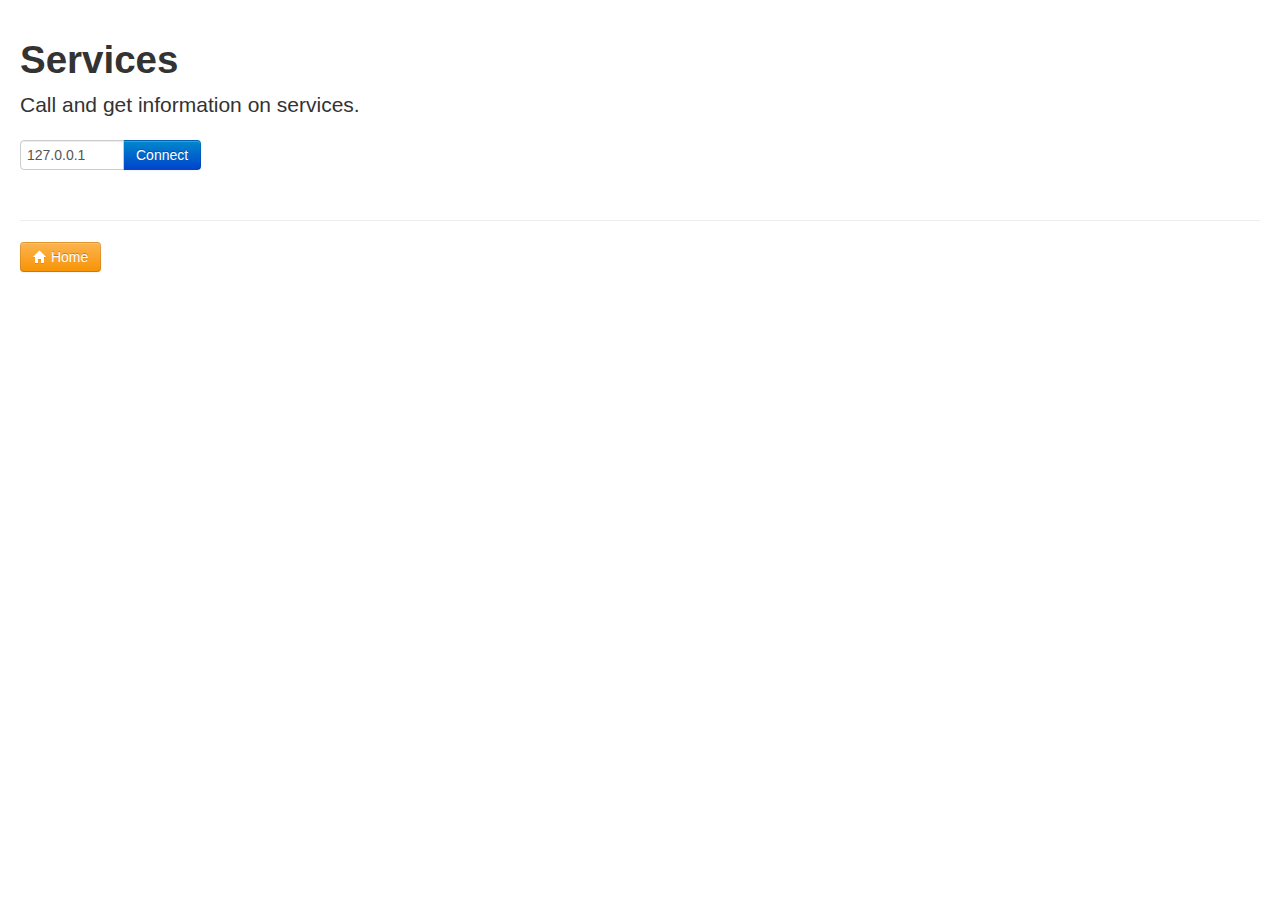
<file: roswebpages/www/rosservice.html>
<!DOCTYPE html>
<!--[if lt IE 7]>      <html class="no-js lt-ie9 lt-ie8 lt-ie7"> <![endif]-->
<!--[if IE 7]>         <html class="no-js lt-ie9 lt-ie8"> <![endif]-->
<!--[if IE 8]>         <html class="no-js lt-ie9"> <![endif]-->
<!--[if gt IE 8]><!--> <html class="no-js"> <!--<![endif]-->
    <head>
        <meta charset="utf-8">
        <meta http-equiv="X-UA-Compatible" content="IE=edge,chrome=1">
        <title></title>
        <meta name="description" content="">
        <meta name="viewport" content="width=device-width">

        <link rel="stylesheet" href="css/bootstrap.min.css">
        <style>
            body {
                padding-top: 30px;
                padding-bottom: 20px;
            }
        </style>
        <link rel="stylesheet" href="css/bootstrap-responsive.min.css">
        <link rel="stylesheet" href="css/main.css">

        <script src="js/vendor/modernizr-2.6.2-respond-1.1.0.min.js"></script>
    </head>
    <body>
        <!--[if lt IE 7]>
            <p class="chromeframe">You are using an <strong>outdated</strong> browser. Please <a href="http://browsehappy.com/">upgrade your browser</a> or <a href="http://www.google.com/chromeframe/?redirect=true">activate Google Chrome Frame</a> to improve your experience.</p>
        <![endif]-->

    <div class="container-fluid">
        <div class="row-fluid">
            <div class="span12">
                <h1>Services</h1>
                <p class="lead">
                    Call and get information on services.
                </p>
                <div class="input-append push-right">
                    <input id="text-host" type="text" 
                        class="input-small" value="">
                    <button id="btn-connect" class="btn btn-primary"
                        data-loading-text="Connecting..."
                        data-complete-text="Connected">
                            Connect
                    </button>
                </div>
            </div>
        </div>

        <br>

        <!-- A multipurpose alert -->
        <div class="alert alert-error fade in" 
                style="display:none;" id="alert">
            <a class="close" onclick="javascript:$('#alert').hide();" 
                    href="#">&times;</a>
            <p id="text-alert"></p>
        </div>

        <div class="row-fluid" id="actions" style="display:none;">
            <div class="span12">
                <div class="form-horizontal">
                    <div class="control-group">
                        <label class="control-label" for="text-service">
                            Search services
                        </label>
                        <div class="controls form-search">
                            <div class="input-append">
                                <input id="text-service" type="text" 
                                        class="search-query" 
                                        data-provide="typeahead">
                                <button class="btn" 
                                        onclick="javascript:listServices();">
                                    List
                                </button>
                            </div>
                        </div>
                    </div>
                    <div class="control-group">
                        <div class="controls">
                            <div class="btn-group">
                                <button id="btn-call" 
                                        class="btn btn-info">
                                    Call
                                </button>
                                <button id="btn-information" 
                                        class="btn btn-info">
                                    Information
                                </button>
                            </div>
                        </div>
                    </div>
                </div>
            </div>
        </div>

        <div class="row-fluid" id="request" style="display:none;">
            <div class="span12">
                <br>
                <p>
                    Service type is <code id="type"></code>
                </p>
                <h4>Request</h4>
                <table class="table table-striped table-condensed" 
                        id="table-request">
                    <thead>
                        <tr><th>Field</th><th>Value</th></tr>
                    </thead>
                    <tbody>
                        <!-- Request will go there -->
                    </tbody>
                </table>
                <p>
                    <div class="btn-group">
                        <button class="btn btn-primary" 
                                id="btn-send-request">
                            Send
                        </button>
                        <button class="btn btn-danger" id="btn-cancel">
                            Cancel
                        </button>
                    </div>
                </p>
            </div>
        </div>
        <div class="row-fluid" id="response" style="display:none;">
            <div class="span12">
                <br>
                <h4>Response</h4>
                <table class="table table-striped table-condensed" 
                        id="table-response">
                    <thead>
                        <tr><th>Field</th><th>Value</th></tr>
                    </thead>
                    <tbody>
                        <!-- Response will go there -->
                    </tbody>
                </table>
            </div>
        </div>
    </div>

    <!-- Modal for listing -->
    <div class="container-fluid">
        <div class="row-fluid">
            <div class="modal hide" id="modal-list" tabindex="-1"
                    role="dialog" aria-labelledby="modal-list-name">
                <div class="modal-header">
                    <button type="button" class="close" 
                        data-dismiss="modal" aria-hidden="true">×
                    </button>
                    <h3 id="modal-list-name">Services List</h3>
                </div>
                <div class="modal-body">
                    <table class="table table-striped table-condensed" 
                            id="table-list">
                        <thead>
                            <tr>
                                <th>Service</th><th>Type</th><th>Choose</th>
                            </tr>
                        </thead>
                        <tbody>
                            <!-- To be filled -->
                        </tbody>
                    </table>
                </div>
            </div>
        </div>
    </div>

    <!-- Modal for information -->
    <div class="container-fluid">
        <div class="row-fluid">
            <div class="modal hide" id="modal-info" tabindex="-1"
                    role="dialog" aria-labelledby="modal-info-name">
                <div class="modal-header">
                    <button type="button" class="close" 
                        data-dismiss="modal" aria-hidden="true">×
                    </button>
                    <h3 id="modal-publish-name">Information</h3>
                </div>

                <div class="modal-body">
                    <p>
                        Information on <code id="modal-service-info"></code>
                        with service type <code id="modal-type-info"></code>.
                    </p>
                    <div id="modal-pubs" class="well well-small">
                        <h4>Providers</h4>
                        <table class="table table-striped" id="table-provs">
                            <thead>
                                <tr><th>Node</th><th>Host</th></tr>
                            </thead>
                            <tbody>
                                <!-- To be filled with providers -->
                            </tbody> 
                        </table>
                    </div>
                </div>
                <div class="modal-footer">
                    <button class="btn" 
                            data-dismiss="modal" aria-hidden="true">
                        Close
                    </button>
                </div>
            </div>
        </div>
    </div>

    <div class="container-fluid">
        <div id="field-modals">
            <!-- Modals will go there -->
        </div>
    </div>

    <div class="container-fluid">
        <div class="row-fluid">
            <hr/>
            <a href="index.html" class="btn btn-warning">
                <i class="icon-home icon-white"></i> Home
            </a>
        </div>
    </div>

    <script src="//ajax.googleapis.com/ajax/libs/jquery/1.9.1/jquery.min.js">
    </script>
    <script>
        window.jQuery || 
        document.write(
            '<script src="js/vendor/jquery-1.9.1.min.js"><\/script>')
    </script>

    <script src="js/vendor/bootstrap.min.js"></script>

    <script src="js/ros/eventemitter2.min.js"></script>
    <script src="js/ros/roslib.js"></script>

    <script src="js/plugins.js"></script>

    <script type='text/javascript'>
       window.ros = new ROSLIB.Ros();
    </script>
    <script src="js/connection.js"></script>
    <script src="js/jsonify.js"></script>
    <script src="js/pages/rosservice.js"></script>
</body>
</html>
</file>
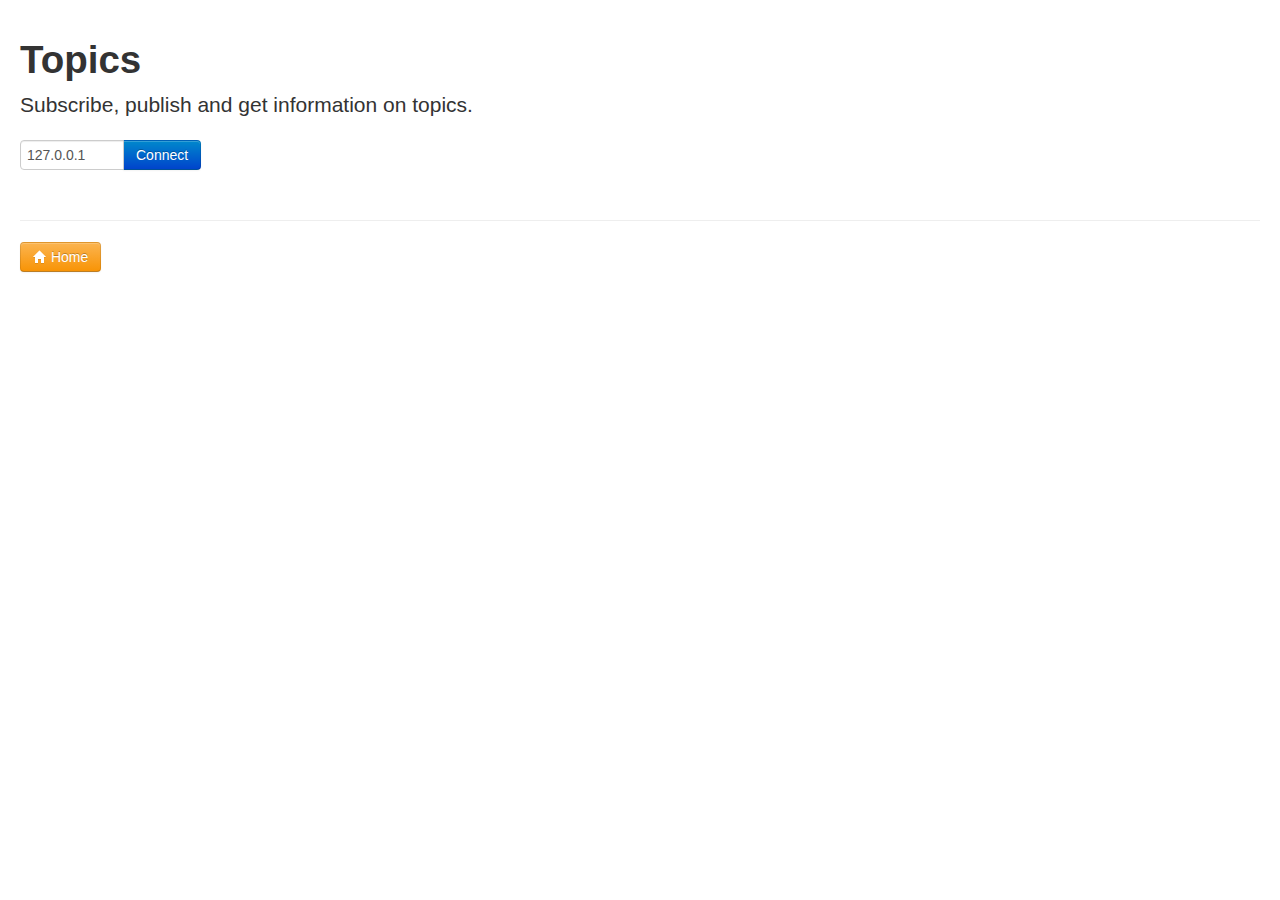
<file: roswebpages/www/rostopic.html>
<!DOCTYPE html>
<!--[if lt IE 7]>      <html class="no-js lt-ie9 lt-ie8 lt-ie7"> <![endif]-->
<!--[if IE 7]>         <html class="no-js lt-ie9 lt-ie8"> <![endif]-->
<!--[if IE 8]>         <html class="no-js lt-ie9"> <![endif]-->
<!--[if gt IE 8]><!--> <html class="no-js"> <!--<![endif]-->
    <head>
        <meta charset="utf-8">
        <meta http-equiv="X-UA-Compatible" content="IE=edge,chrome=1">
        <title></title>
        <meta name="description" content="">
        <meta name="viewport" content="width=device-width">

        <link rel="stylesheet" href="css/bootstrap.min.css">
        <style>
            body {
                padding-top: 30px;
                padding-bottom: 20px;
            }
        </style>
        <link rel="stylesheet" href="css/bootstrap-responsive.min.css">
        <link rel="stylesheet" href="css/main.css">

        <script src="js/vendor/modernizr-2.6.2-respond-1.1.0.min.js"></script>
    </head>
    <body>
        <!--[if lt IE 7]>
            <p class="chromeframe">You are using an <strong>outdated</strong> browser. Please <a href="http://browsehappy.com/">upgrade your browser</a> or <a href="http://www.google.com/chromeframe/?redirect=true">activate Google Chrome Frame</a> to improve your experience.</p>
        <![endif]-->

    <div class="container-fluid">
        <div class="row-fluid">
            <div class="span12">
                <h1>Topics</h1>
                <p class="lead">
                    Subscribe, publish and get information on topics.
                </p>
                <div class="input-append push-right">
                    <input id="text-host" type="text" 
                        class="input-small" value="">
                    <button id="btn-connect" class="btn btn-primary"
                        data-loading-text="Connecting..."
                        data-complete-text="Connected">
                            Connect
                    </button>
                </div>
            </div>
        </div>

        <br>

        <!-- A multipurpose alert -->
        <div class="alert alert-error fade in" 
                style="display:none;" id="alert">
            <a class="close" onclick="javascript:$('#alert').hide();" 
                    href="#">&times;</a>
            <p id="text-alert"></p>
        </div>

        <div class="row-fluid">
            <div class="span12" id="actions" style="display:none;">
                <div class="form-horizontal">
                    <div class="control-group">
                        <label class="control-label" for="text-topic">
                            Search topics
                        </label>
                        <div class="controls form-search">
                            <div class="input-append">
                                <input id="text-topic" type="text" 
                                        class="search-query" 
                                        data-provide="typeahead">
                                <button class="btn" 
                                        onclick="javascript:listTopics();">
                                    List
                                </button>
                            </div>
                        </div>
                    </div>
                    <div class="control-group">
                        <div class="controls">
                            <div class="btn-group">
                                <button id="btn-subscribe" 
                                        class="btn btn-info"
                                        data-subscribe-text="Subscribe"
                                        data-unsubscribe-text="Subscribed">
                                    Subscribe
                                </button>
                                <button id="btn-publish" 
                                        class="btn btn-info">
                                    Publish
                                </button>
                                <button id="btn-information" 
                                        class="btn btn-info">
                                    Information
                                </button>
                            </div>
                        </div>
                    </div>
                </div>
            </div>
        </div>
        <div class="row-fluid" id="message" style="display:none;">
            <div class="span12">
                <br>
                <p>
                    Topic type is <code id="type"></code>
                </p>
                <table class="table table-striped table-bordered" 
                        id="table-topic">
                    <thead>
                        <tr><th>Field</th><th>Value</th></tr>
                    </thead>
                    <tbody>
                        <!-- Message will go there -->
                    </tbody>
                </table>
            </div>
        </div>
        <div class="row-fluid" id="unsubscribe" style="display:none;" >
            <div class="span12">
                <button class="btn btn-danger" id="btn-unsubscribe">
                    <i class="icon-white icon-off"></i> Unsubscribe
                </button>
            </div>
        </div>
    </div>

    <!-- Modal for listing -->
    <div class="container-fluid">
        <div class="row-fluid">
            <div class="modal hide" id="modal-list" tabindex="-1"
                    role="dialog" aria-labelledby="modal-list-name">
                <div class="modal-header">
                    <button type="button" class="close" 
                        data-dismiss="modal" aria-hidden="true">×
                    </button>
                    <h3 id="modal-list-name">Topics List</h3>
                </div>
                <div class="modal-body">
                    <table class="table table-striped table-condensed" 
                            id="table-list">
                        <thead>
                            <tr>
                                <th>Topic</th><th>Type</th><th>Choose</th>
                            </tr>
                        </thead>
                        <tbody>
                            <!-- To be filled -->
                        </tbody>
                    </table>
                </div>
            </div>
        </div>
    </div>

    <!-- Modal for publication -->
    <div class="container-fluid">
        <div class="row-fluid">
            <div class="modal hide" id="modal-publish" tabindex="-1"
                    role="dialog" aria-labelledby="modal-publish-name">
                <div class="modal-header">
                    <button type="button" class="close" 
                        data-dismiss="modal" aria-hidden="true">×
                    </button>
                    <h3 id="modal-publish-name">Publication</h3>
                </div>

                <div class="modal-body">
                    <p>
                        Fill message to be published on 
                        <code id="modal-topic-publish"></code>.
                        Message type is 
                        <code id="modal-type-publish"></code>.
                    </p>
                    <div class="well well-small">
                        <p class="text-warning">
                            <b>Important:</b>
                            <br>
                            Use conform <em>JSON</em> to fill objects like 
                            messages and array. Doing it the same way as you
                            would with <em>rostopic</em> should work.
                            <br>
                            Example for a header message: 
                            <code>{"frame_id": "world", "seq": 1}</code>
                            <br>
                            Example for an array of floats: 
                            <code>[1.5, 2.5]</code>
                        </p>
                    </div>
                    <div class="clearfix">
                        <div class="input">
                            <div class="input-prepend">
                                <label class="add-on">
                                    <input type="radio" name="pub-rate" 
                                            id="once" checked>
                                    Publish once
                                </label>
                            </div>
                        </div>
                    </div>
                    <div class="clearfix">
                        <div class="input">
                            <div class="input-prepend">
                                <label class="add-on">
                                    <input type="radio" name="pub-rate"
                                            id="hz">
                                    Period
                                </label>
                                <input type="number" id="input-rate" 
                                        placeholder="in millisecs"
                                        class="input-small">
                            </div>
                        </div>
                    </div>
                    <div class="controls">
                        <button class="btn btn-primary" id="btn-modal-publish"
                                data-publish-text="Publish"
                                data-publishing-text="Publishing"
                                data-published-text="Published">
                            Publish
                        </button>
                        <button class="btn btn-danger" style="display:none;"
                                id="btn-modal-cancel">
                            Cancel
                        </button>
                    </div>
                    <br>
                    <table class="table table-striped table-condensed" 
                            id="table-publish">
                        <thead>
                            <tr><th>Field</th><th>Value</th></tr>
                        </thead>
                        <tbody>
                            <!-- To be filled with message details and inputs
                                    in value field -->
                        </tbody> 
                    </table>
                </div>
            </div>
        </div>
    </div>

    <!-- Modal for new topics -->
    <div class="container-fluid">
        <div class="row-fluid">
            <div class="modal hide" id="modal-topic" 
                        tabindex="-1" role="dialog">
                <div class="modal-header">
                    <button type="button" class="close" 
                        data-dismiss="modal" aria-hidden="true">×
                    </button>
                    <h3>New topic</h3>
                </div>
                <div class="modal-body">
                    <p class="text-info">
                        The topic you provided does not currently exist. 
                        Create it now!
                    </p>
                    <div class="form-horizontal">
                        <div class="control-group">
                            <label class="control-label" for="topic-name">
                                Topic name
                            </label>
                            <div class="controls">
                              <input type="text" id="topic-name">
                            </div>
                        </div>
                        <div class="control-group">
                            <label class="control-label" for="topic-type">
                                Message type
                            </label>
                            <div class="controls">
                                <input type="text" id="topic-type">
                            </div>
                        </div>
                    </div>
                </div>
                <div class="modal-footer">
                    <button class="btn" 
                            data-dismiss="modal" aria-hidden="true">
                        Close
                    </button>
                    <button class="btn btn-info" 
                            data-dismiss="modal" aria-hidden="true"
                            onclick="javascript:createTopic()">
                        Create
                    </button>
                </div>
            </div>
        </div>
    </div>
    <!-- Modal for information -->
    <div class="container-fluid">
        <div class="row-fluid">
            <div class="modal hide" id="modal-info" tabindex="-1"
                    role="dialog" aria-labelledby="modal-info-name">
                <div class="modal-header">
                    <button type="button" class="close" 
                        data-dismiss="modal" aria-hidden="true">×
                    </button>
                    <h3 id="modal-publish-name">Information</h3>
                </div>

                <div class="modal-body">
                    <p>
                        Information on <code id="modal-topic-info"></code>
                        with message type <code id="modal-type-info"></code>.
                    </p>
                    <div id="modal-pubs" class="well well-small">
                        <h4>Publishers</h4>
                        <table class="table table-striped" id="table-pubs">
                            <thead>
                                <tr><th>Node</th><th>Host</th></tr>
                            </thead>
                            <tbody>
                                <!-- To be filled with publishers -->
                            </tbody> 
                        </table>
                    </div>
                    <div id="modal-subs" class="well well-small">
                        <h4>Subscribers</h4>
                        <table class="table table-striped" id="table-subs">
                            <thead>
                                <tr><th>Node</th><th>Host</th></tr>
                            </thead>
                            <tbody>
                                <!-- To be filled with publishers -->
                            </tbody> 
                        </table>
                    </div>
                </div>
                <div class="modal-footer">
                    <button class="btn" 
                            data-dismiss="modal" aria-hidden="true">
                        Close
                    </button>
                </div>
            </div>
        </div>
    </div>

    <div class="container-fluid">
        <div class="row-fluid">
            <hr/>
            <a href="index.html" class="btn btn-warning">
                <i class="icon-home icon-white"></i> Home
            </a>
        </div>
    </div>

    <script src="//ajax.googleapis.com/ajax/libs/jquery/1.9.1/jquery.min.js">
    </script>
    <script>
        window.jQuery || 
        document.write(
            '<script src="js/vendor/jquery-1.9.1.min.js"><\/script>')
    </script>

    <script src="js/vendor/bootstrap.min.js"></script>

    <script src="js/ros/eventemitter2.min.js"></script>
    <script src="js/ros/roslib.js"></script>

    <script src="js/plugins.js"></script>

    <script type='text/javascript'>
       window.ros = new ROSLIB.Ros();
    </script>
    <script src="js/connection.js"></script>
    <script src="js/jsonify.js"></script>
    <script src="js/pages/rostopic.js"></script>
</body>
</html>
</file>
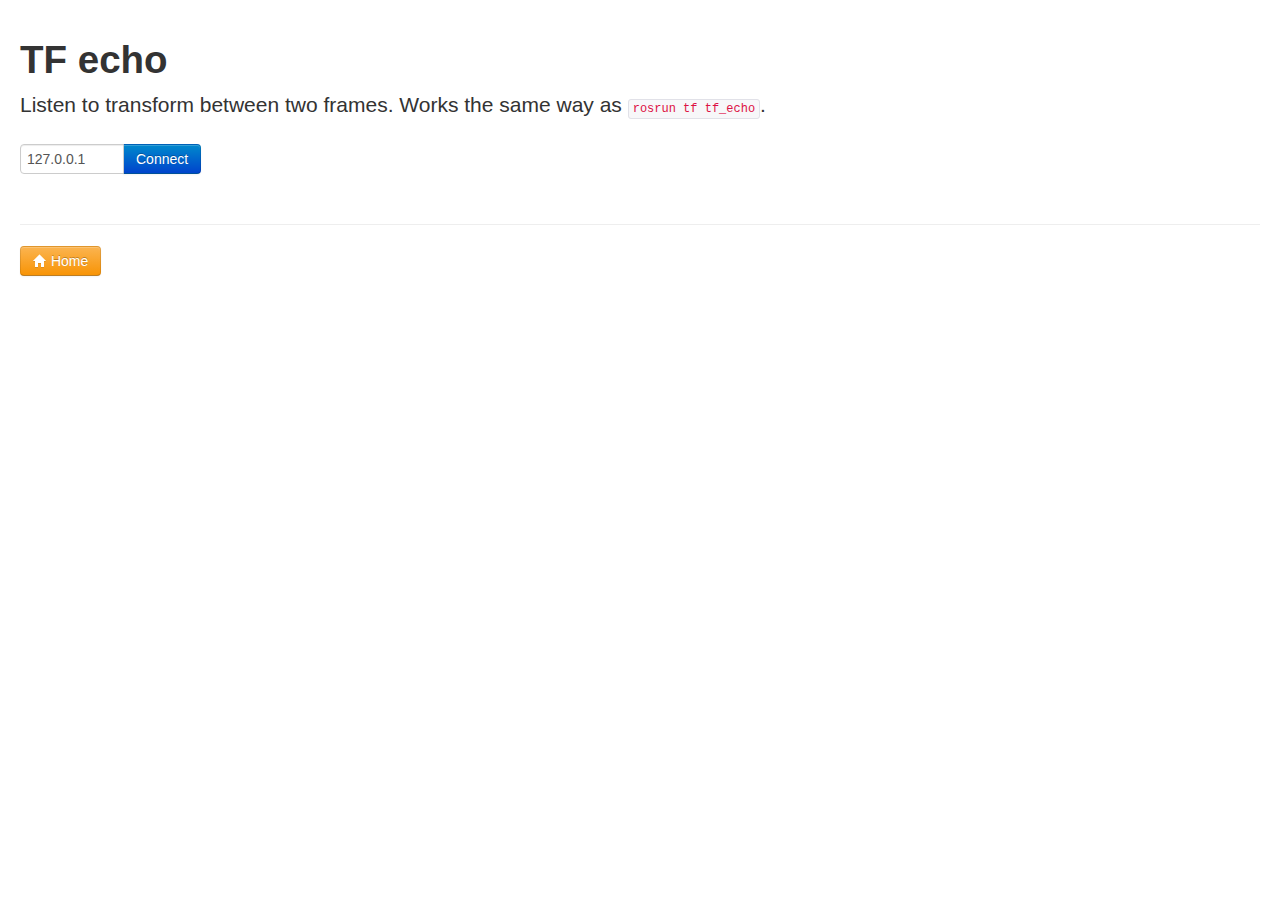
<file: roswebpages/www/tf_echo.html>
<!DOCTYPE html>
<!--[if lt IE 7]>      <html class="no-js lt-ie9 lt-ie8 lt-ie7"> <![endif]-->
<!--[if IE 7]>         <html class="no-js lt-ie9 lt-ie8"> <![endif]-->
<!--[if IE 8]>         <html class="no-js lt-ie9"> <![endif]-->
<!--[if gt IE 8]><!--> <html class="no-js"> <!--<![endif]-->
<head>
    <meta charset="utf-8">
    <meta http-equiv="X-UA-Compatible" content="IE=edge,chrome=1">
    <title></title>
    <meta name="description" content="">
    <meta name="viewport" content="width=device-width">

    <link rel="stylesheet" href="css/bootstrap.min.css">
    <style>
        body {
            padding-top: 30px;
            padding-bottom: 20px;
        }
    </style>
    <link rel="stylesheet" href="css/bootstrap-responsive.min.css">
    <link rel="stylesheet" href="css/main.css">

    <script src="js/vendor/modernizr-2.6.2-respond-1.1.0.min.js"></script>
</head>
<body>
    <!--[if lt IE 7]>
        <p class="chromeframe">You are using an <strong>outdated</strong> browser. Please <a href="http://browsehappy.com/">upgrade your browser</a> or <a href="http://www.google.com/chromeframe/?redirect=true">activate Google Chrome Frame</a> to improve your experience.</p>
        <![endif]-->

    <div class="container-fluid">
        <div class="row-fluid">
            <div class="span12">
                <h1>TF echo</h1>
                <p class="lead">
                    Listen to transform between two frames. Works the same
                    way as <code>rosrun tf tf_echo</code>.
                </p>
                <div class="input-append push-right">
                    <input id="text-host" type="text" 
                        class="input-small">
                    <button id="btn-connect" class="btn btn-primary"
                        data-loading-text="Connecting..."
                        data-complete-text="Connected">
                            Connect
                    </button>
                </div>
            </div>
        </div>

        <div class="row-fluid" id="create" style="display:none;">
            <div class="span8">
                <legend>
                    Select frames
                </legend>
                <div class="form-horizontal well">
                    <!-- From: Source/Fixed frame -->
                    <div class="control-group">
                        <label class="control-label" for="select-label">
                            Source/Fixed frame
                        </label>
                        <div class="controls">
                            <select id="select-src" class="input-long"
                                placeholder="No TF frames...">
                            </select>
                        </div>
                    </div>

                    <!-- To: Destination frame -->
                    <div class="control-group">
                        <label class="control-label" for="select-dest">
                            Destination/target frame
                        </label>
                        <div class="controls">
                            <select id="select-dest" class="input-long"
                                placeholder="No TF frames...">
                            </select>
                        </div>
                    </div>

                    <!-- Listen button -->
                    <div class="control-group">
                        <div class="controls">
                            <button id="btn-listen" class="btn btn-primary"
                                data-listen-text="Listen"
                                data-listening-text="Listening"> Listen
                            </button>
                        </div>
                    </div>
                </div>
            </div>
        </div>

        <br>
        
        <!-- Transform tables for translation and rotation-->
        <div class="row-fluid" id="transform" style="display:none;">
            <div class="span6">
                <legend>
                    Translation
                </legend>
                <table class="table table-striped table-bordered" 
                        id="table-position">
                    <tbody>
                        <tr><td>x</td><td id="td-tx">waiting...</td></tr>
                        <tr><td>y</td><td id="td-ty">waiting...</td></tr>
                        <tr><td>z</td><td id="td-tz">waiting...</td></tr>
                    </tbody>
                </table>
                <legend>
                    Rotation
                </legend>
                <table class="table table-striped table-bordered" 
                        id="table-orientation">
                    <tbody>
                        <tr><td>x</td><td id="td-rx">waiting...</td></tr>
                        <tr><td>y</td><td id="td-ry">waiting...</td></tr>
                        <tr><td>z</td><td id="td-rz">waiting...</td></tr>
                        <tr><td>w</td><td id="td-rw">waiting...</td></tr>
                    </tbody>
                </table>
                <button class="btn btn-danger" id="btn-stop">
                    <i class="icon-white icon-off"></i> Stop
                </button>
            </div>
        </div>
    </div>

    <div class="container-fluid">
        <div class="row-fluid">
            <hr/>
            <a href="index.html" class="btn btn-warning">
                <i class="icon-home icon-white"></i> Home
            </a>
        </div>
    </div>

    <script 
        src="//ajax.googleapis.com/ajax/libs/jquery/1.9.1/jquery.min.js">
    </script>
    <script>
        window.jQuery || 
        document.write(
            '<script src="js/vendor/jquery-1.9.1.min.js"><\/script>')
    </script>

    <script src="js/vendor/bootstrap.min.js"></script>

    <script src="js/ros/eventemitter2.min.js"></script>
    <script src="js/ros/roslib.min.js"></script>

    <script src="js/plugins.js"></script>

    <script type='text/javascript'>
        // ROS is declared global so it can be used anywhere.
        window.ros = new ROSLIB.Ros();
    </script>
    <script src="js/connection.js"></script>
    <script src="js/pages/tf_echo.js"></script>

</body>
</html>
</file>
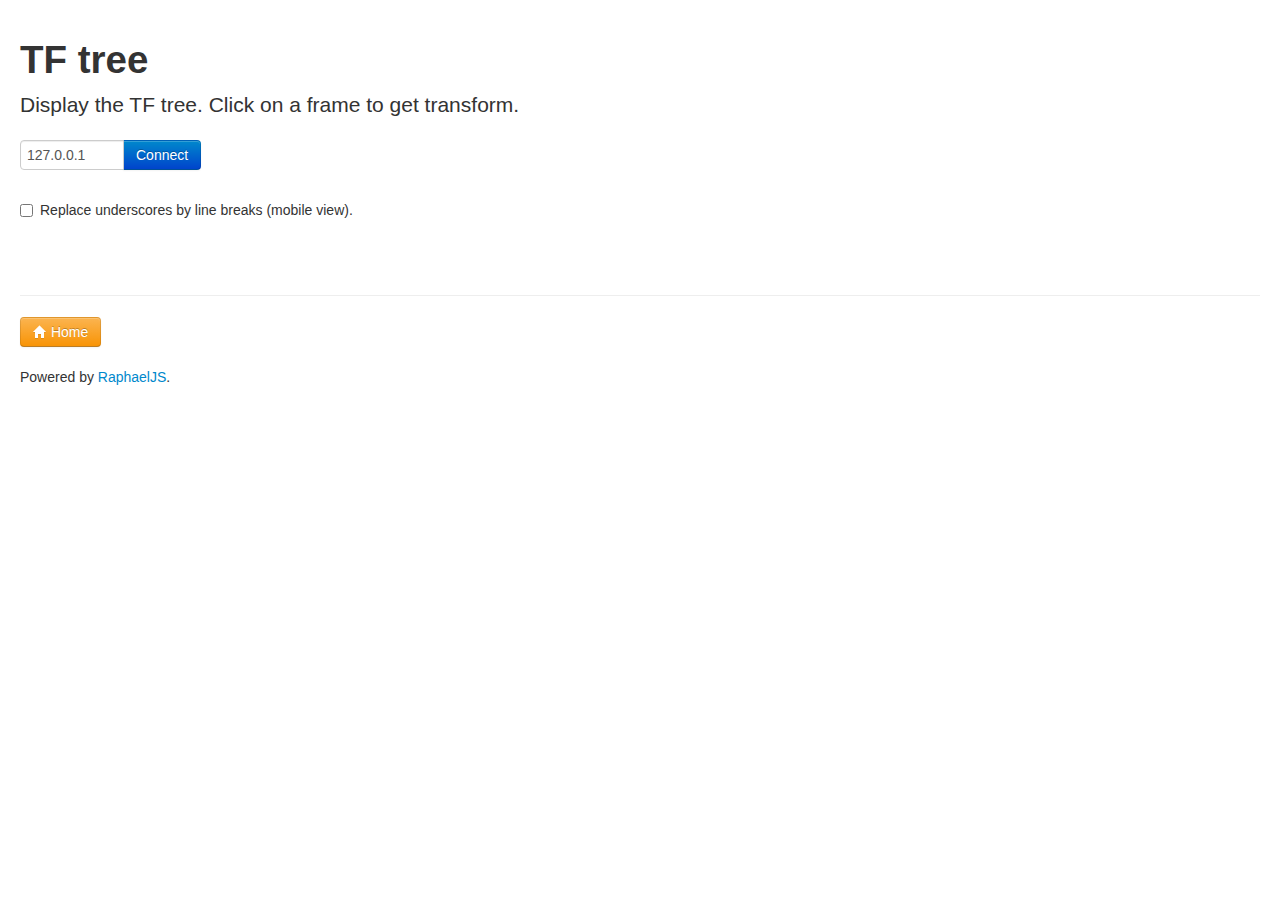
<file: roswebpages/www/view_frames.html>
<!DOCTYPE html>
<!--[if lt IE 7]>      <html class="no-js lt-ie9 lt-ie8 lt-ie7"> <![endif]-->
<!--[if IE 7]>         <html class="no-js lt-ie9 lt-ie8"> <![endif]-->
<!--[if IE 8]>         <html class="no-js lt-ie9"> <![endif]-->
<!--[if gt IE 8]><!--> <html class="no-js"> <!--<![endif]-->
    <head>
        <meta charset="utf-8">
        <meta http-equiv="X-UA-Compatible" content="IE=edge,chrome=1">
        <title></title>
        <meta name="description" content="">
        <meta name="viewport" content="width=device-width">

        <link rel="stylesheet" href="css/bootstrap.min.css">
        <style>
            body {
                padding-top: 30px;
                padding-bottom: 20px;
            }
        </style>

        <link rel="stylesheet" href="css/bootstrap-responsive.min.css">
        <link rel="stylesheet" href="css/main.css">

        <script src="js/vendor/modernizr-2.6.2-respond-1.1.0.min.js"></script>
    </head>
    <body>
        <!--[if lt IE 7]>
            <p class="chromeframe">You are using an <strong>outdated</strong> browser. Please <a href="http://browsehappy.com/">upgrade your browser</a> or <a href="http://www.google.com/chromeframe/?redirect=true">activate Google Chrome Frame</a> to improve your experience.</p>
        <![endif]-->

    <div class="container-fluid">
        <div class="row-fluid">
            <div class="span12">
                <h1>TF tree</h1>
                <p class="lead">
                    Display the TF tree. Click on a frame to get transform.
                </p>
                <div class="input-append push-right">
                    <input id="text-host" type="text" 
                        class="input-small" value="">
                    </input>
                    <button id="btn-connect" class="btn btn-primary"
                        data-loading-text="Connecting..."
                        data-complete-text="Connected">
                            Connect
                    </button>
                </div>
            </div>
        </div>

        <br>

        <div class="row-fluid">
            <div class="span12">
                <div>
                    <label class="checkbox">
                        <input type="checkbox" id= "mobile-view"> 
                        Replace underscores by line breaks (mobile view).
                    </label>
                </div>
                <br>
                <div id="holder">
                </div>            
            </div>
        </div>

        <div class="row-fluid">
            <div class="span12">
                <div class="modal hide" id="modal-transform" tabindex="-1"
                        role="dialog" aria-labelledby="modal-name">
                    <div class="modal-header">
                        <button type="button" class="close" 
                            data-dismiss="modal" aria-hidden="true">×
                        </button>
                        <h3 id="modal-name">frame_name</h3>
                    </div>
                    <div class="modal-body">
                        <p>Parent is <code id="modal-parent"></code>.</p>
                        <div class="span6">
                            <h4>Translation</h4>
                            <table class="table table-striped table-bordered">
                                <thead>
                                    <tr><th>Axis</th><th>Value</th></tr>
                                </thead>
                                <tbody>
                                    <tr><td>x</td><td id="modal-tx"></td></tr>
                                    <tr><td>y</td><td id="modal-ty"></td></tr>
                                    <tr><td>z</td><td id="modal-tz"></td></tr>
                                </tbody>
                            </table>
                        </div>
                        <div class="span6">
                            <h4>Rotation</h4>
                            <table class="table table-striped table-bordered">
                                <thead>
                                    <tr><th>Axis</th><th>Value</th></tr>
                                </thead>
                                <tbody>
                                    <tr><td>x</td><td id="modal-rx"></td></tr>
                                    <tr><td>y</td><td id="modal-ry"></td></tr>
                                    <tr><td>z</td><td id="modal-rz"></td></tr>
                                    <tr><td>w</td><td id="modal-rw"></td></tr>
                                </tbody>
                            </table>
                        </div>
                    </div>
                    <div class="modal-footer">
                        <button class="btn btn-warning" data-dismiss="modal">
                            Close
                        </button>
                    </div>
                </div>
            </div>
        </div>
    </div>

    <div class="container-fluid">
        <div class="row-fluid">
            <hr/>
            <a href="index.html" class="btn btn-warning">
                <i class="icon-home icon-white"></i> Home
            </a>
        </div>
        <footer>
            <br>
            <p>
                Powered by <a href="http://raphaeljs.com">RaphaelJS</a>.
            </p>
        </footer>
    </div>

    <script 
        src="//ajax.googleapis.com/ajax/libs/jquery/1.9.1/jquery.min.js">
    </script>
    <script>
        window.jQuery || 
        document.write(
                '<script src="js/vendor/jquery-1.9.1.min.js"><\/script>')
    </script>

    <script src="js/vendor/bootstrap.min.js"></script>
    <script src="js/vendor/raphael-min.js"></script>

    <script src="js/ros/eventemitter2.min.js"></script>
    <script src="js/ros/roslib.min.js"></script>

    <script src="js/plugins.js"></script>

    <script type='text/javascript'>
       window.ros = new ROSLIB.Ros();
    </script>
    <script src="js/connection.js"></script>
    <script src="js/pages/view_frames.js"></script>
</body>
</html>
</file>
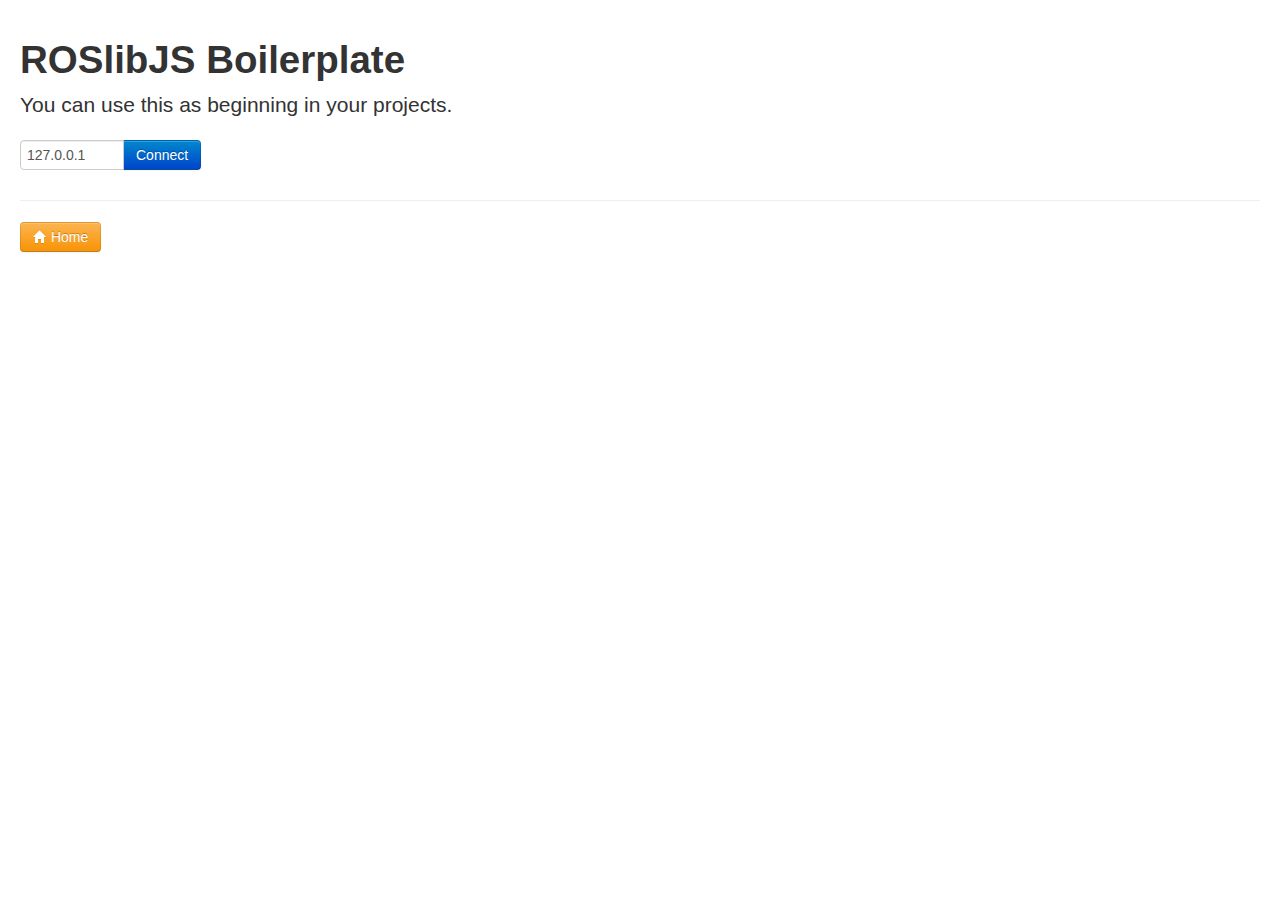
<file: roswebpages_boilerplate/www/boilerplate.html>
<!DOCTYPE html>
<!--[if lt IE 7]>      <html class="no-js lt-ie9 lt-ie8 lt-ie7"> <![endif]-->
<!--[if IE 7]>         <html class="no-js lt-ie9 lt-ie8"> <![endif]-->
<!--[if IE 8]>         <html class="no-js lt-ie9"> <![endif]-->
<!--[if gt IE 8]><!--> <html class="no-js"> <!--<![endif]-->
    <head>
        <meta charset="utf-8">
        <meta http-equiv="X-UA-Compatible" content="IE=edge,chrome=1">
        <title></title>
        <meta name="description" content="">
        <meta name="viewport" content="width=device-width">

        <link rel="stylesheet" href="css/bootstrap.css">
        <style>
            body {
                padding-top: 30px;
                padding-bottom: 20px;
            }
        </style>
        <link rel="stylesheet" href="css/bootstrap-responsive.css">
        <link rel="stylesheet" href="css/main.css">

        <script src="js/vendor/modernizr-2.6.2-respond-1.1.0.min.js"></script>
    </head>
    <body>
        <!--[if lt IE 7]>
            <p class="chromeframe">You are using an <strong>outdated</strong> browser. Please <a href="http://browsehappy.com/">upgrade your browser</a> or <a href="http://www.google.com/chromeframe/?redirect=true">activate Google Chrome Frame</a> to improve your experience.</p>
        <![endif]-->

        <div class="container-fluid">
            <div class="row-fluid">
                <div class="span12">
                    <h1>ROSlibJS Boilerplate</h1>
                    <p class="lead">
                        You can use this as beginning in your projects.
                    </p>
                    <div class="input-append push-right">
                        <input id="text-host" type="text" 
                            class="input-small" value="">
                        </input>
                        <button id="btn-connect" class="btn btn-primary"
                            data-loading-text="Connecting..."
                            data-complete-text="Connected">
                                Connect
                        </button>
                    </div>
                </div>
            </div>
        </div>

        <div class="container-fluid">
            <div class="row-fluid">
                <hr/>
                <a href="index.html" class="btn btn-warning">
                    <i class="icon-home icon-white"></i> Home
                </a>
            </div>
        </div>

        <script src="//ajax.googleapis.com/ajax/libs/jquery/1.9.1/jquery.js"></script>
        <script>window.jQuery || document.write('<script src="js/vendor/jquery-1.9.1.js"><\/script>')</script>

        <script src="js/vendor/bootstrap.js"></script>

        <script src="js/ros/eventemitter2.js"></script>
        <script src="js/ros/roslib.js"></script>

        <script src="js/plugins.js"></script>

        <script type='text/javascript'>
	       window.ros = new ROSLIB.Ros();
        </script>
        <script src="js/connection.js"></script>
    </body>
</html>
</file>
<file: roswebpages/www/css/main.css>
/* ==========================================================================
   Author's custom styles
   ========================================================================== */
</file>
<file: roswebpages_boilerplate/www/css/main.css>
/* ==========================================================================
   Author's custom styles
   ========================================================================== */
</file>
